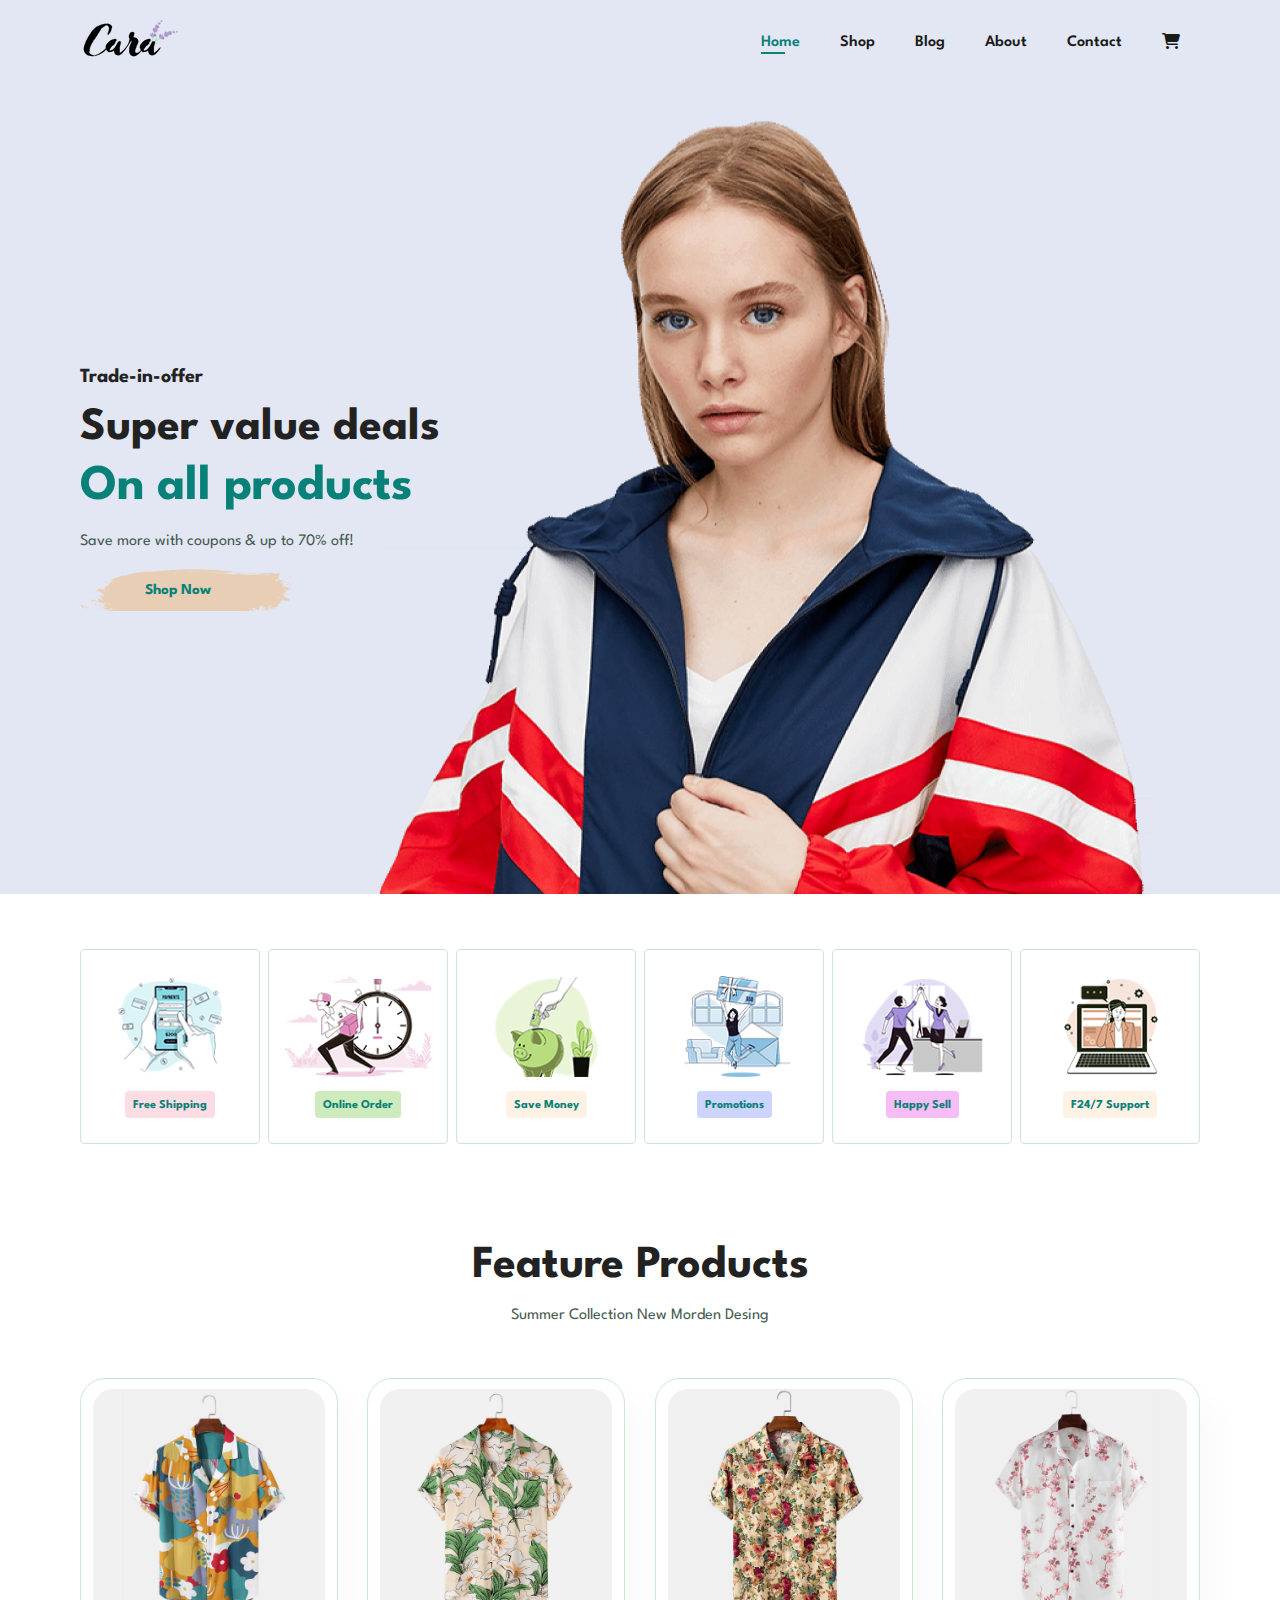
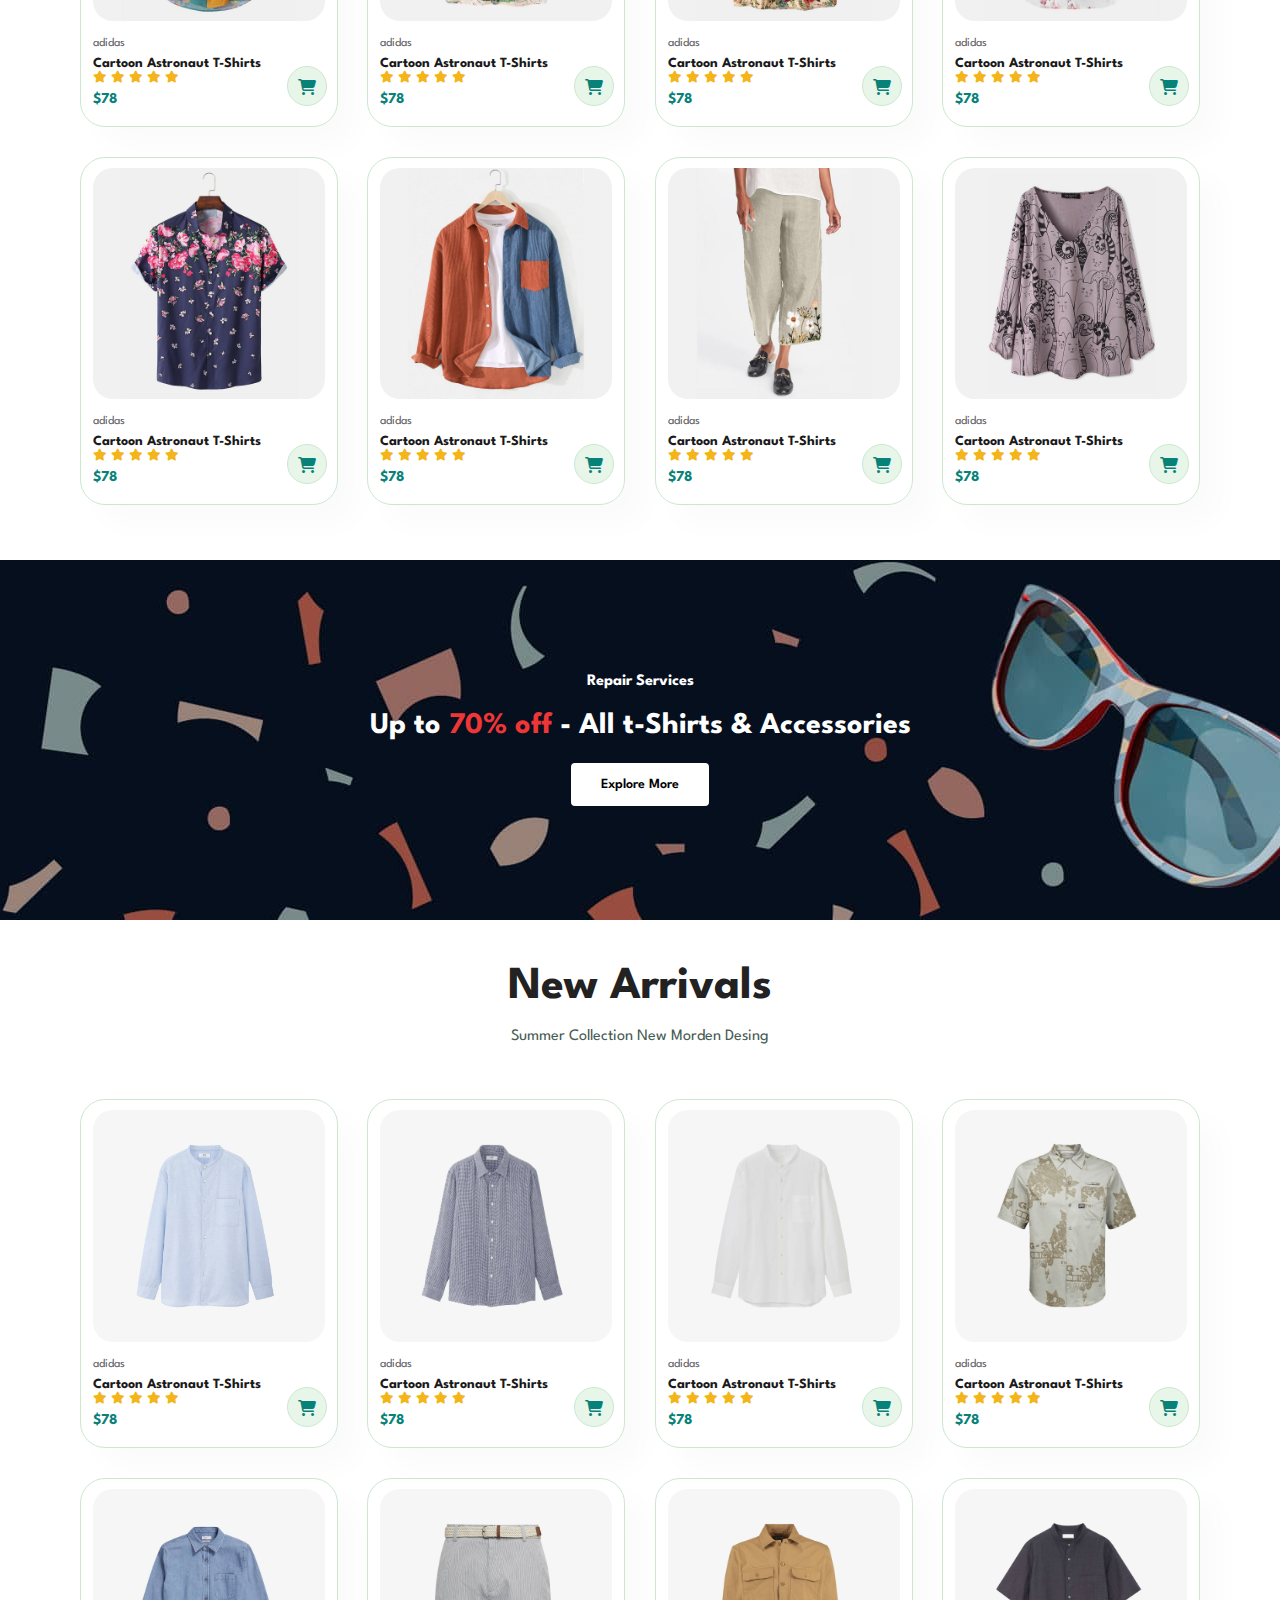
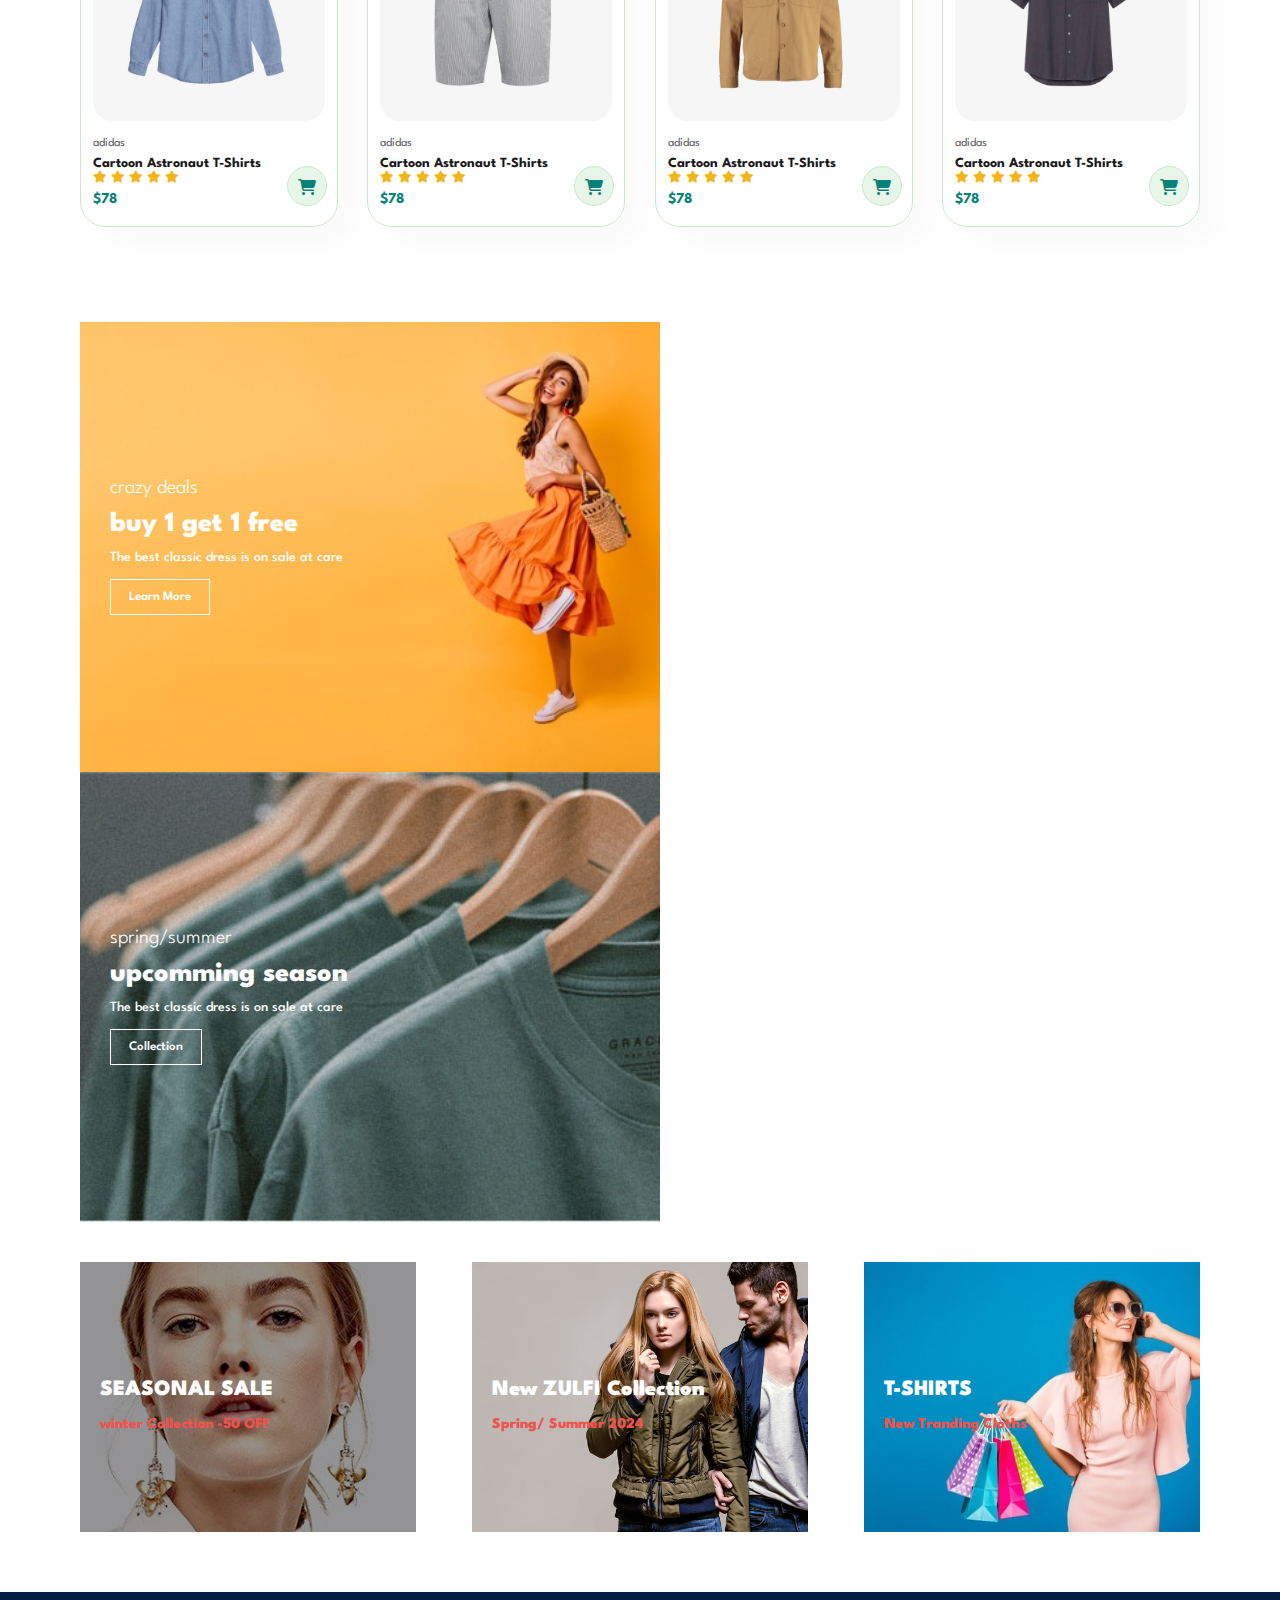
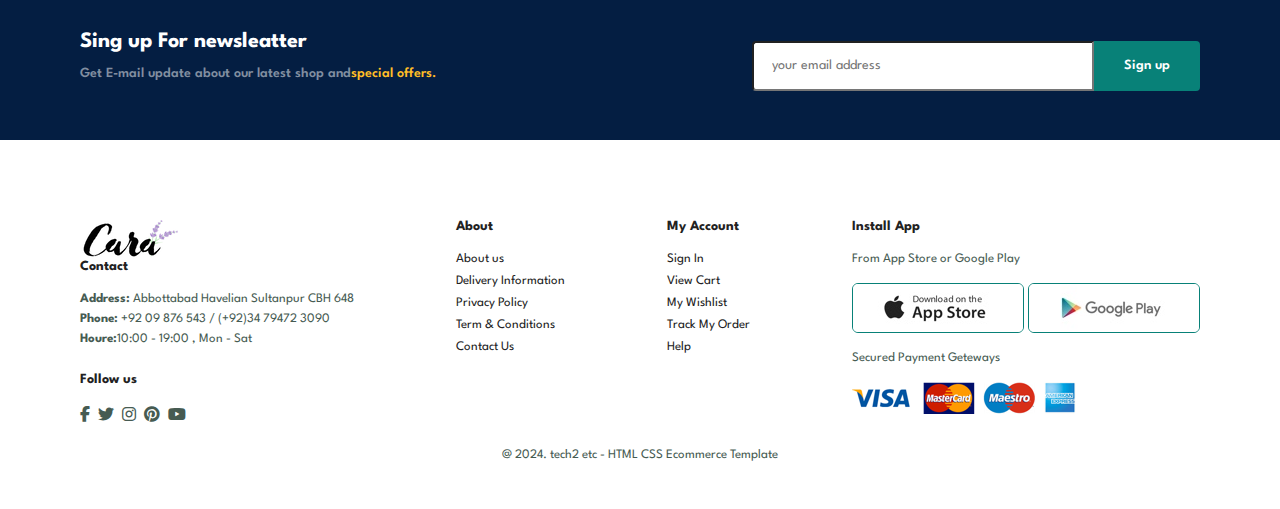
<file: index.html>
<!DOCTYPE html>
<html lang="en">

    <head>
        <meta charset="UTF-8">
        <meta http-equiv="X-UA-Compatible" content="IE=edge">
        <meta name="viewport" content="width=device-width, initial-scale=1.0">
        <title>Tech2etc Ecommerce Tutorial</title>
        
        <link rel="stylesheet" href="https://cdnjs.cloudflare.com/ajax/libs/font-awesome/6.5.1/css/all.min.css" />

        <link rel="stylesheet" href="style.css">
    </head>

    <body>
        <section id="header">
            <a href="#"><img src="img/logo.png" class="logo" alt=""></a>
            <div>
                <ul id="navbar">
                    <li><a class="active" href="index.html">Home</a></li>
                    <li><a   href="shop.html">Shop</a></li>
                    <li><a href="blog.html">Blog</a></li>
                    <li><a href="about.html">About</a></li>
                    <li><a href="contact.html">Contact</a></li>
                    <li id="lg-bag"><a href="Cart.html"><i class="fa-solid fa-cart-shopping"></i></a></li>
                    <a href="#" id="close"><i class="fa fa-time"></i></a>
                </ul>
            </div>
            <div id="mobile">
               
                <a href="Cart.html"><i class="fa-solid fa-cart-shopping"></i></a>
                 <i id="bar" class="fas fa-outdent"></i>
            </div>
        </section>
<section id="hero">
    <h4>Trade-in-offer</h4>
    <h2>Super value deals</h2>
    <h1> On all products</h1>
    <p>Save more with coupons & up to 70% off! </p>
    <button>Shop Now</button>
</section>

<section id="feature" class="section-p1">
    <div class="fe-box">
        <img src="img/features/f1.png" alt="">
        <h6>Free Shipping</h6>
    </div>
    <div class="fe-box">
        <img src="img/features/f2.png" alt="">
        <h6>Online Order</h6>
    </div> <div class="fe-box">
        <img src="img/features/f3.png" alt="">
        <h6>Save Money</h6>
    </div> <div class="fe-box">
        <img src="img/features/f4.png" alt="">
        <h6>Promotions</h6>
    </div> <div class="fe-box">
        <img src="img/features/f5.png" alt="">
        <h6>Happy Sell</h6>
    </div>
    <div class="fe-box">
        <img src="img/features/f6.png" alt="">
        <h6>F24/7 Support</h6>
    </div>
</section> 

<section id="product1"class="section-p1">
<h2>Feature Products</h2>
<p>Summer Collection New Morden Desing</p>
<div class="pro-container"> 
<div class="pro"> 
    <img src="img/products/f1.jpg" alt="">
    <div class="des">
        <span>adidas</span>
        <h5>Cartoon Astronaut T-Shirts</h5>
        <div class="start">
            <i class="fas fa-star"></i>
            <i class="fas fa-star"></i>            
            <i class="fas fa-star"></i>
            <i class="fas fa-star"></i>
            <i class="fas fa-star"></i>
        
        </div>
        <h4>$78</h4>
    </div>
    <a href="#"><i class="fa fa-shopping-cart cart"></i></a>
</div>
<div class="pro"> 
    <img src="img/products/f2.jpg" alt="">
    <div class="des">
        <span>adidas</span>
        <h5>Cartoon Astronaut T-Shirts</h5>
        <div class="start">
            <i class="fas fa-star"></i>
            <i class="fas fa-star"></i>            
            <i class="fas fa-star"></i>
            <i class="fas fa-star"></i>
            <i class="fas fa-star"></i>
        
        </div>
        <h4>$78</h4>
    </div>
    <a href="#"><i class="fa fa-shopping-cart cart"></i></a>
</div><div class="pro"> 
    <img src="img/products/f3.jpg" alt="">
    <div class="des">
        <span>adidas</span>
        <h5>Cartoon Astronaut T-Shirts</h5>
        <div class="start">
            <i class="fas fa-star"></i>
            <i class="fas fa-star"></i>            
            <i class="fas fa-star"></i>
            <i class="fas fa-star"></i>
            <i class="fas fa-star"></i>
        
        </div>
        <h4>$78</h4>
    </div>
    <a href="#"><i class="fa fa-shopping-cart cart"></i></a>
</div><div class="pro"> 
    <img src="img/products/f4.jpg" alt="">
    <div class="des">
        <span>adidas</span>
        <h5>Cartoon Astronaut T-Shirts</h5>
        <div class="start">
            <i class="fas fa-star"></i>
            <i class="fas fa-star"></i>            
            <i class="fas fa-star"></i>
            <i class="fas fa-star"></i>
            <i class="fas fa-star"></i>
        
        </div>
        <h4>$78</h4>
    </div>
    <a href="#"><i class="fa fa-shopping-cart cart"></i></a>
</div><div class="pro"> 
    <img src="img/products/f5.jpg" alt="">
    <div class="des">
        <span>adidas</span>
        <h5>Cartoon Astronaut T-Shirts</h5>
        <div class="start">
            <i class="fas fa-star"></i>
            <i class="fas fa-star"></i>            
            <i class="fas fa-star"></i>
            <i class="fas fa-star"></i>
            <i class="fas fa-star"></i>
        
        </div>
        <h4>$78</h4>
    </div>
    <a href="#"><i class="fa fa-shopping-cart cart"></i></a>
</div><div class="pro"> 
    <img src="img/products/f6.jpg" alt="">
    <div class="des">
        <span>adidas</span>
        <h5>Cartoon Astronaut T-Shirts</h5>
        <div class="start">
            <i class="fas fa-star"></i>
            <i class="fas fa-star"></i>            
            <i class="fas fa-star"></i>
            <i class="fas fa-star"></i>
            <i class="fas fa-star"></i>
        
        </div>
        <h4>$78</h4>
    </div>
    <a href="#"><i class="fa fa-shopping-cart cart"></i></a>
</div><div class="pro"> 
    <img src="img/products/f7.jpg" alt="">
    <div class="des">
        <span>adidas</span>
        <h5>Cartoon Astronaut T-Shirts</h5>
        <div class="start">
            <i class="fas fa-star"></i>
            <i class="fas fa-star"></i>            
            <i class="fas fa-star"></i>
            <i class="fas fa-star"></i>
            <i class="fas fa-star"></i>
        
        </div>
        <h4>$78</h4>
    </div>
    <a href="#"><i class="fa fa-shopping-cart cart"></i></a>
</div><div class="pro"> 
    <img src="img/products/f8.jpg" alt="">
    <div class="des">
        <span>adidas</span>
        <h5>Cartoon Astronaut T-Shirts</h5>
        <div class="start">
            <i class="fas fa-star"></i>
            <i class="fas fa-star"></i>            
            <i class="fas fa-star"></i>
            <i class="fas fa-star"></i>
            <i class="fas fa-star"></i>
        
        </div>
        <h4>$78</h4>
    </div>
    <a href="#"><i class="fa fa-shopping-cart cart"></i></a>
</div>
</div>
</section>
<section id="banner" class=".section-m1">
    <h4>Repair Services</h4>
    <h2>Up to <span> 70% off </span> - All t-Shirts & Accessories</h2>
<button class="normal">Explore More</button>
</section>

<section id="product1"class="section-p1">
    <h2>New Arrivals</h2>
    <p>Summer Collection New Morden Desing</p>
    <div class="pro-container"> 
    <div class="pro"> 
        <img src="img/products/n1.jpg" alt="">
        <div class="des">
            <span>adidas</span>
            <h5>Cartoon Astronaut T-Shirts</h5>
            <div class="start">
                <i class="fas fa-star"></i>
                <i class="fas fa-star"></i>            
                <i class="fas fa-star"></i>
                <i class="fas fa-star"></i>
                <i class="fas fa-star"></i>
            
            </div>
            <h4>$78</h4>
        </div>
        <a href="#"><i class="fa fa-shopping-cart cart"></i></a>
    </div>
    <div class="pro"> 
        <img src="img/products/n2.jpg" alt="">
        <div class="des">
            <span>adidas</span>
            <h5>Cartoon Astronaut T-Shirts</h5>
            <div class="start">
                <i class="fas fa-star"></i>
                <i class="fas fa-star"></i>            
                <i class="fas fa-star"></i>
                <i class="fas fa-star"></i>
                <i class="fas fa-star"></i>
            
            </div>
            <h4>$78</h4>
        </div>
        <a href="#"><i class="fa fa-shopping-cart cart"></i></a>
    </div><div class="pro"> 
        <img src="img/products/n3.jpg" alt="">
        <div class="des">
            <span>adidas</span>
            <h5>Cartoon Astronaut T-Shirts</h5>
            <div class="start">
                <i class="fas fa-star"></i>
                <i class="fas fa-star"></i>            
                <i class="fas fa-star"></i>
                <i class="fas fa-star"></i>
                <i class="fas fa-star"></i>
            
            </div>
            <h4>$78</h4>
        </div>
        <a href="#"><i class="fa fa-shopping-cart cart"></i></a>
    </div><div class="pro"> 
        <img src="img/products/n4.jpg" alt="">
        <div class="des">
            <span>adidas</span>
            <h5>Cartoon Astronaut T-Shirts</h5>
            <div class="start">
                <i class="fas fa-star"></i>
                <i class="fas fa-star"></i>            
                <i class="fas fa-star"></i>
                <i class="fas fa-star"></i>
                <i class="fas fa-star"></i>
            
            </div>
            <h4>$78</h4>
        </div>
        <a href="#"><i class="fa fa-shopping-cart cart"></i></a>
    </div><div class="pro"> 
        <img src="img/products/n5.jpg" alt="">
        <div class="des">
            <span>adidas</span>
            <h5>Cartoon Astronaut T-Shirts</h5>
            <div class="start">
                <i class="fas fa-star"></i>
                <i class="fas fa-star"></i>            
                <i class="fas fa-star"></i>
                <i class="fas fa-star"></i>
                <i class="fas fa-star"></i>
            
            </div>
            <h4>$78</h4>
        </div>
        <a href="#"><i class="fa fa-shopping-cart cart"></i></a>
    </div><div class="pro"> 
        <img src="img/products/n6.jpg" alt="">
        <div class="des">
            <span>adidas</span>
            <h5>Cartoon Astronaut T-Shirts</h5>
            <div class="start">
                <i class="fas fa-star"></i>
                <i class="fas fa-star"></i>            
                <i class="fas fa-star"></i>
                <i class="fas fa-star"></i>
                <i class="fas fa-star"></i>
            
            </div>
            <h4>$78</h4>
        </div>
        <a href="#"><i class="fa fa-shopping-cart cart"></i></a>
    </div><div class="pro"> 
        <img src="img/products/n7.jpg" alt="">
        <div class="des">
            <span>adidas</span>
            <h5>Cartoon Astronaut T-Shirts</h5>
            <div class="start">
                <i class="fas fa-star"></i>
                <i class="fas fa-star"></i>            
                <i class="fas fa-star"></i>
                <i class="fas fa-star"></i>
                <i class="fas fa-star"></i>
            
            </div>
            <h4>$78</h4>
        </div>
        <a href="#"><i class="fa fa-shopping-cart cart"></i></a>
    </div><div class="pro"> 
        <img src="img/products/n8.jpg" alt="">
        <div class="des">
            <span>adidas</span>
            <h5>Cartoon Astronaut T-Shirts</h5>
            <div class="start">
                <i class="fas fa-star"></i>
                <i class="fas fa-star"></i>            
                <i class="fas fa-star"></i>
                <i class="fas fa-star"></i>
                <i class="fas fa-star"></i>
            
            </div>
            <h4>$78</h4>
        </div>
        <a href="#"><i class="fa fa-shopping-cart cart"></i></a>
    </div>
    </div>
    </section>
   
    <section  id="sm-banner" class="section-p1">
        
        <div class="banner-box">
            <h4>crazy deals </h4>
            <h2>buy 1 get 1 free</h2>
            <span>The best classic dress is on sale at care</span>
            <button class="white">Learn More </button>
        </div>
        <div class="banner-box banner-box2 ">
            <h4>spring/summer</h4>
            <h2>upcomming season</h2>
            <span>The best classic dress is on sale at care</span>
            <button class="white">Collection </button>
        </div>

    </section>
    <section id="banner3">
        <div class="banner-box  ">
            <h2>SEASONAL SALE</h2>
            <h3>winter Collection -50 OFF</h3>
        </div>
        <div class="banner-box banner-box2 ">
            <h2>New ZULFI Collection</h2>
            <h3>Spring/ Summer 2024</h3>
        </div>
        <div class="banner-box banner-box3 ">
            <h2>T-SHIRTS</h2>
            <h3>New Tranding Cloths</h3>
        </div>

    </section>
    <section id="newsleatter"class="section-p1 section-m1">
<div class="newstext">
    <h4>Sing up For newsleatter</h4>
    <p>Get E-mail update about our latest shop and<span >special offers. </span> </p>
</div>
<div class="form">
    <input type="text" placeholder="your email address">
    <button class="normal">Sign up</button>
</div>
    </section>
    <footer class="section-p1">
        <div class="col">
            <img src ="img/logo.png" alt="">
            <h4>Contact</h4>
            <p><strong>Address:</strong> Abbottabad Havelian Sultanpur CBH 648</p>
            <p><strong>Phone:</strong> +92 09 876 543 / (+92)34 79472 3090</p>
            <p><strong>Houre:</strong>10:00 - 19:00 , Mon - Sat</p>
            <div class="follow">
                <h4>Follow us</h4>
                <div class="icon">
                    <i class="fab fa-facebook-f"></i>
                    <i class="fab fa-twitter"></i>
                    <i class="fab fa-instagram"></i>
                    <i class="fab fa-pinterest"></i>
                    <i class="fab fa-youtube"></i>
               
                </div>
            </div>
        </div>
        <div class="col">
            <h4>About</h4>
            <a href="#"> About us</a>
            <a href="#"> Delivery Information</a>
            <a href="#"> Privacy Policy</a>
            <a href="#"> Term & Conditions</a>
            <a href="#"> Contact Us</a>
        </div>

        <div class="col">
            <h4>My Account</h4>
            <a href="#"> Sign In</a>
            <a href="#"> View Cart</a>
            <a href="#"> My Wishlist</a>
            <a href="#"> Track My Order</a>
            <a href="#"> Help</a>
        </div>
        <div class="col install">
            <h4>Install App</h4>
            <p>From App Store or Google Play</p>
            <div class="row">
                <img src ="img/pay/app.jpg" alt="">
                <img src ="img/pay/play.jpg" alt="">
            
            </div>
            <p>Secured Payment Geteways</p>
            <img src="img/pay/pay.png" alt="">
        </div>
        <div class="copyright">
            <p>@ 2024. tech2 etc - HTML CSS Ecommerce Template</p>
        </div>
    </footer>
        <script src="script.js"></script>
    </body>

</html>
</file>
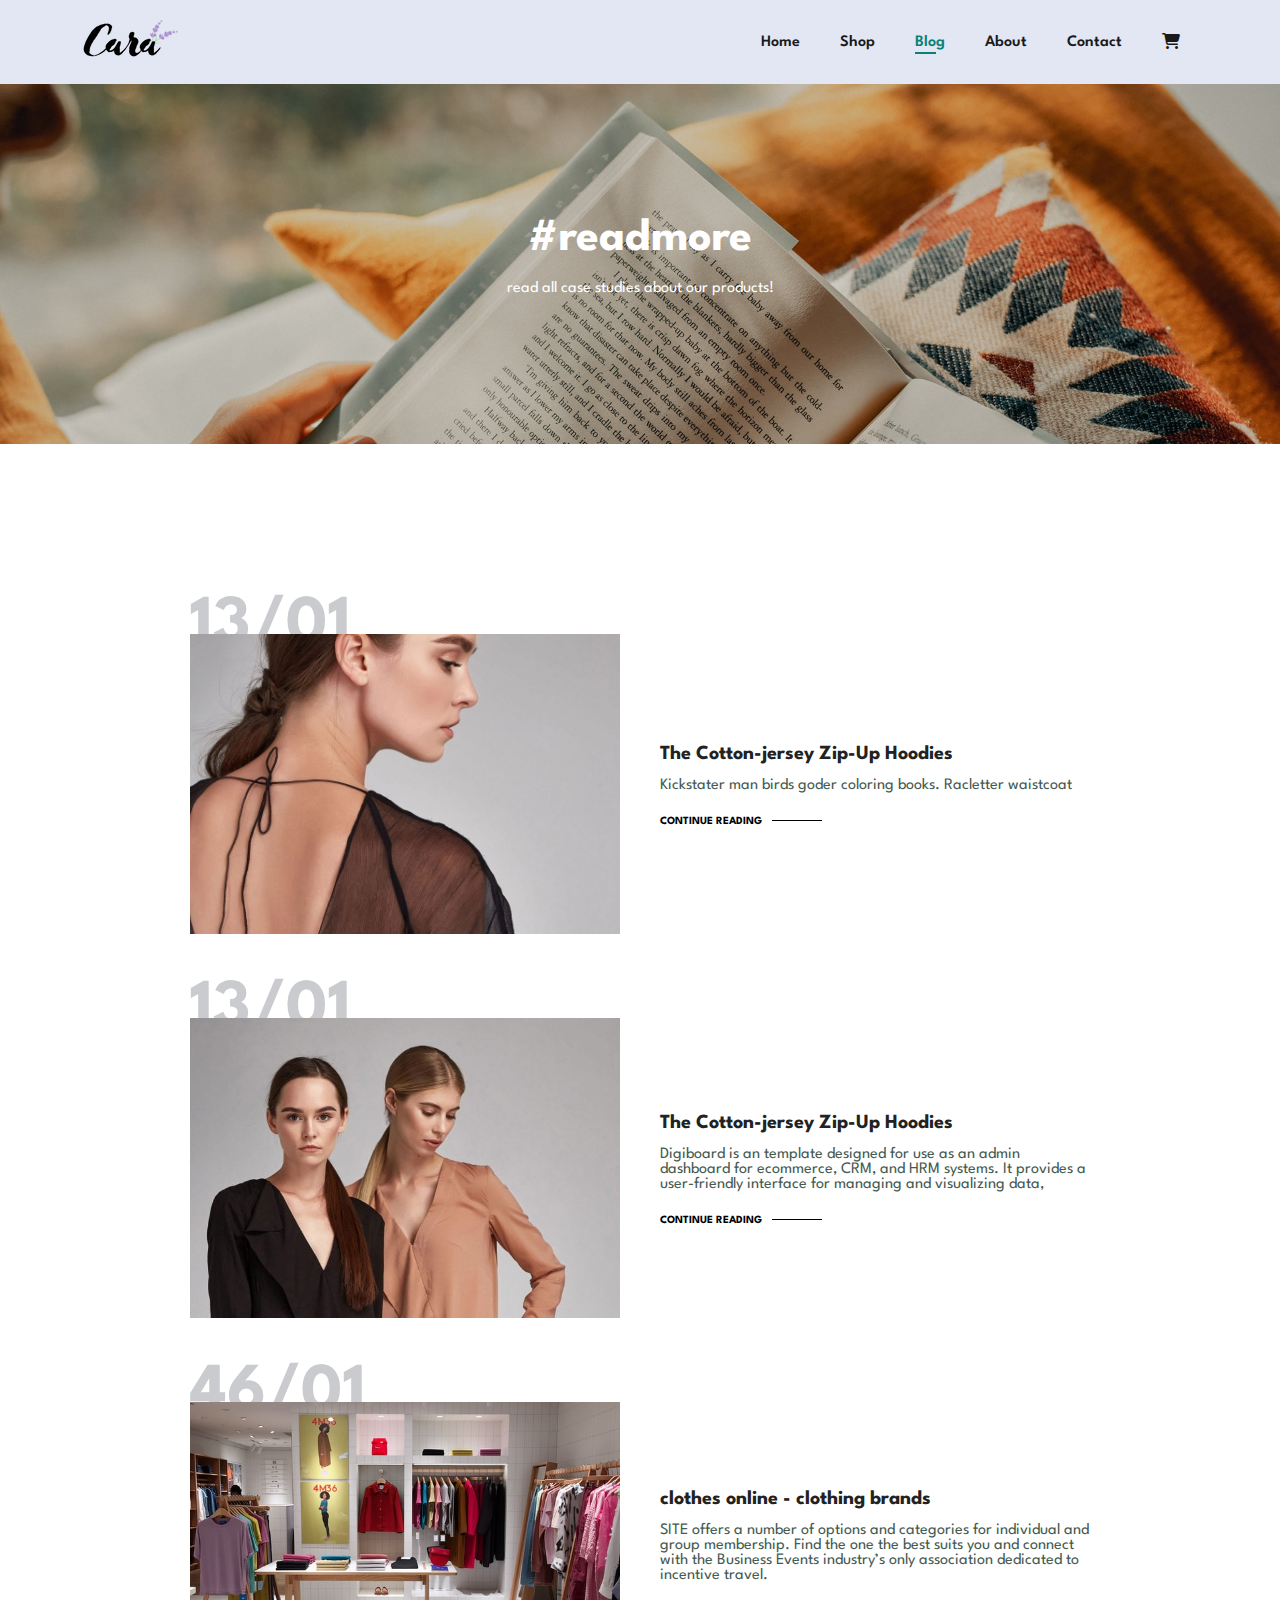
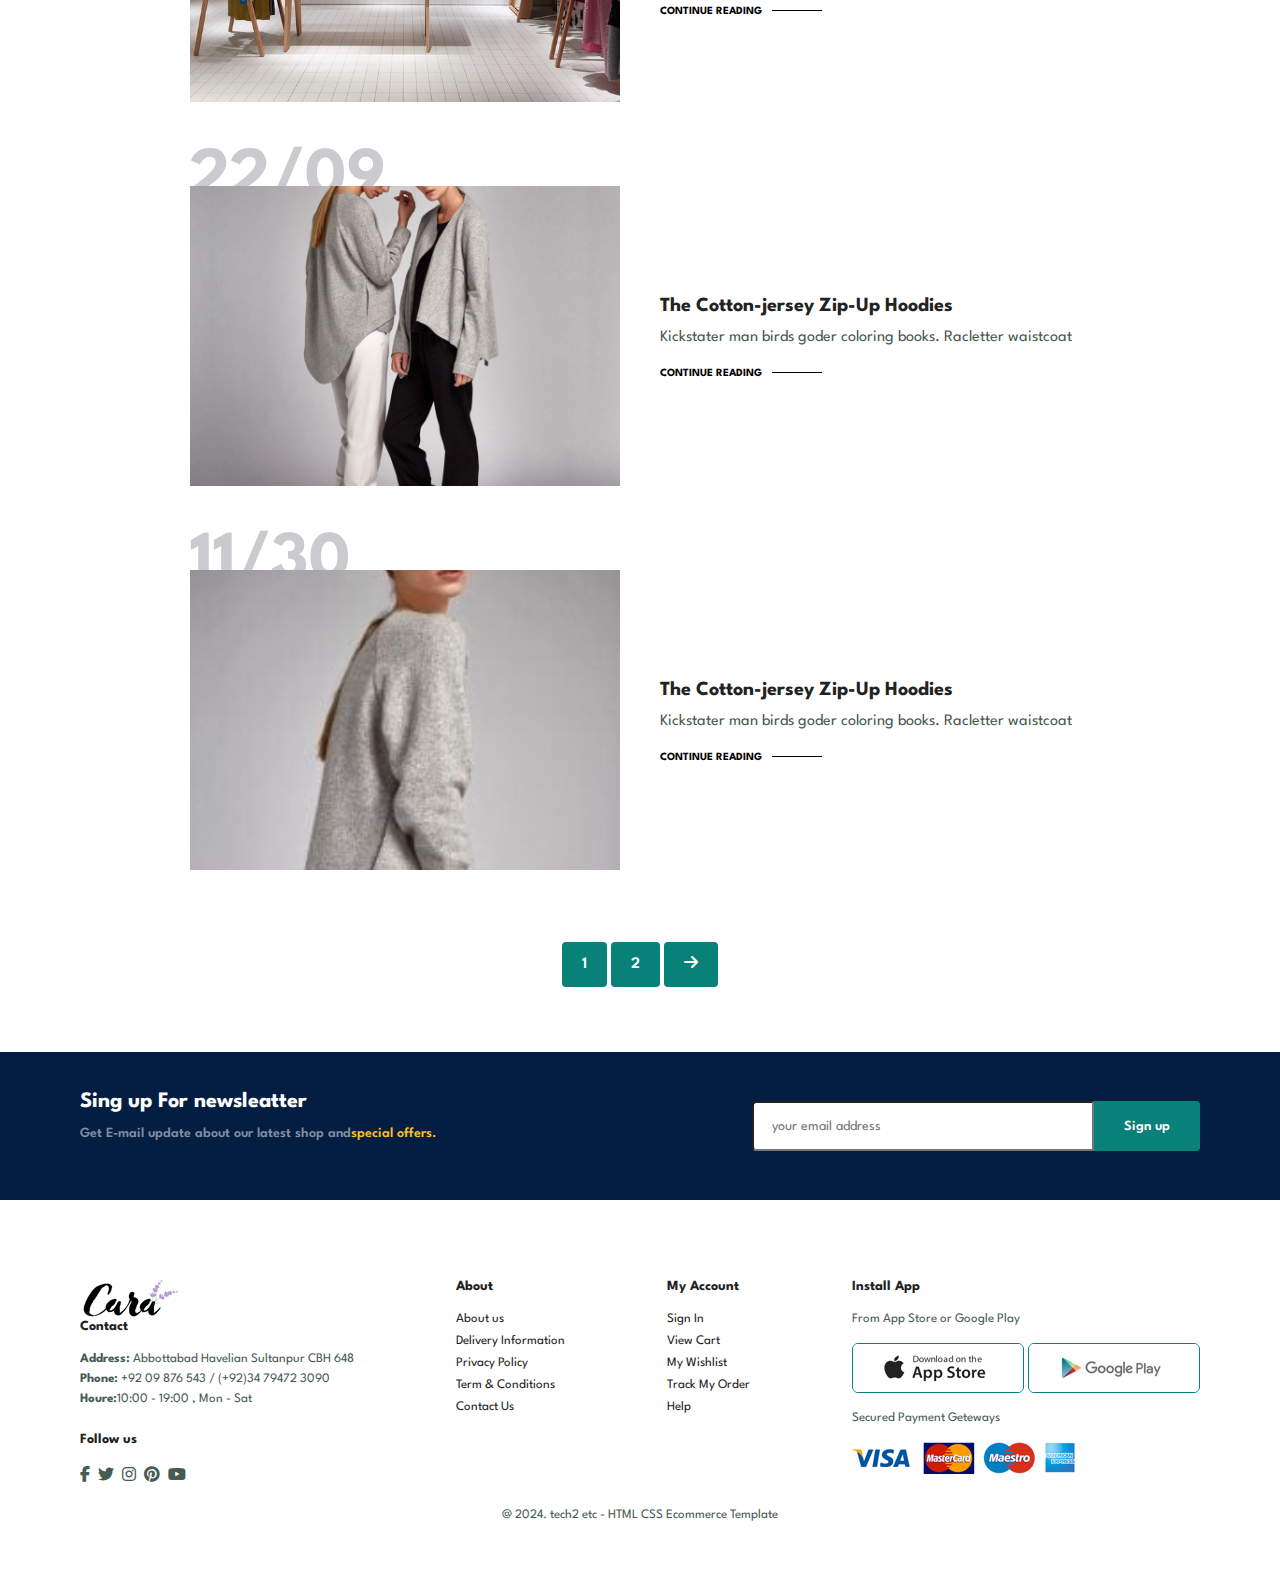
<file: blog.html>
<!DOCTYPE html>
<html lang="en">

    <head>
        <meta charset="UTF-8">
        <meta http-equiv="X-UA-Compatible" content="IE=edge">
        <meta name="viewport" content="width=device-width, initial-scale=1.0">
        <title>Tech2etc Ecommerce Tutorial</title>
        
        <link rel="stylesheet" href="https://cdnjs.cloudflare.com/ajax/libs/font-awesome/6.5.1/css/all.min.css" />

        <link rel="stylesheet" href="style.css">
    </head>

    <body>
        <section id="header">
            <a href="#"><img src="img/logo.png" class="logo" alt=""></a>
            <div>
                <ul id="navbar">
                    <li><a href="index.html">Home</a></li>
                    <li><a  href="shop.html">Shop</a></li>
                    <li><a class="active" href="blog.html">Blog</a></li>
                    <li><a href="about.html">About</a></li>
                    <li><a href="contact.html">Contact</a></li>
                    <li id="lg-bag"><a href="Cart.html"><i class="fa-solid fa-cart-shopping"></i></a></li>
                    <a href="#" id="close"><i class="fa fa-time"></i></a>
                </ul>
            </div>
            <div id="mobile">
               
                <a href="Cart.html"><i class="fa-solid fa-cart-shopping"></i></a>
                 <i id="bar" class="fas fa-outdent"></i>
            </div>
        </section>
<section id="page-header" class="bolg-header">

    <h2> #readmore</h2>
   
    <p>read all case studies about our products! </p>
  
</section>

<section id="blog">
    <div class="blog-box">
        <div class="blog-img">
            <img src="img/blog/b1.jpg" alt="">
        </div>
        <div class="blog-details">
            <h4> The Cotton-jersey Zip-Up Hoodies</h4>
            <p>Kickstater man birds goder coloring books. 
                Racletter waistcoat </p>
  
<a href="#">CONTINUE READING</a>
        
        </div>
        <h1>13/01</h1>
    </div>
    <div class="blog-box">
        <div class="blog-img">
            <img src="img/blog/b2.jpg" alt="">
        </div>
        <div class="blog-details">
            <h4> The Cotton-jersey Zip-Up Hoodies</h4>
            <p>Digiboard is an template designed for use as an admin dashboard for ecommerce, CRM, and HRM systems. It provides a user-friendly interface for managing and visualizing data, </p>
  
<a href="#">CONTINUE READING</a>
        
        </div>
        <h1>13/01</h1>
    </div>
    <div class="blog-box">
        <div class="blog-img">
            <img src="img/blog/b3.jpg" alt="">
        </div>
        <div class="blog-details">
            <h4> clothes online - clothing brands</h4>
            <p>SITE offers a number of options and categories for individual and group membership. Find the one the best suits you and connect with the Business Events industry’s only association dedicated to incentive travel.</p>
  
<a href="#">CONTINUE READING</a>
        
        </div>
        <h1>46/01</h1>
    </div>
    <div class="blog-box">
        <div class="blog-img">
            <img src="img/blog/b4.jpg" alt="">
        </div>
        <div class="blog-details">
            <h4> The Cotton-jersey Zip-Up Hoodies</h4>
            <p>Kickstater man birds goder coloring books. 
                Racletter waistcoat </p>
  
<a href="#">CONTINUE READING</a>
        
        </div>
        <h1>22/09</h1>
    </div>
    <div class="blog-box">
        <div class="blog-img">
            <img src="img/blog/b5.jpg" alt="">
        </div>
        <div class="blog-details">
            <h4> The Cotton-jersey Zip-Up Hoodies</h4>
            <p>Kickstater man birds goder coloring books. 
                Racletter waistcoat </p>
  
<a href="#">CONTINUE READING</a>
        
        </div>
        <h1>11/30</h1>
    </div>
</section>

    <section id="pagination" class="section-p1">
        <a href="#">1</a> 
        <a href="#">2</a> 
        <a href="#"><i class="fa-solid fa-arrow-right"></i></a> 
    </section>

    <section id="newsleatter"class="section-p1 section-m1">
<div class="newstext">
    <h4>Sing up For newsleatter</h4>
    <p>Get E-mail update about our latest shop and<span >special offers. </span> </p>
</div>
<div class="form">
    <input type="text" placeholder="your email address">
    <button class="normal">Sign up</button>
</div>
    </section>
    <footer class="section-p1">
        <div class="col">
            <img src ="img/logo.png" alt="">
            <h4>Contact</h4>
            <p><strong>Address:</strong> Abbottabad Havelian Sultanpur CBH 648</p>
            <p><strong>Phone:</strong> +92 09 876 543 / (+92)34 79472 3090</p>
            <p><strong>Houre:</strong>10:00 - 19:00 , Mon - Sat</p>
            <div class="follow">
                <h4>Follow us</h4>
                <div class="icon">
                    <i class="fab fa-facebook-f"></i>
                    <i class="fab fa-twitter"></i>
                    <i class="fab fa-instagram"></i>
                    <i class="fab fa-pinterest"></i>
                    <i class="fab fa-youtube"></i>
               
                </div>
            </div>
        </div>
        <div class="col">
            <h4>About</h4>
            <a href="#"> About us</a>
            <a href="#"> Delivery Information</a>
            <a href="#"> Privacy Policy</a>
            <a href="#"> Term & Conditions</a>
            <a href="#"> Contact Us</a>
        </div>

        <div class="col">
            <h4>My Account</h4>
            <a href="#"> Sign In</a>
            <a href="#"> View Cart</a>
            <a href="#"> My Wishlist</a>
            <a href="#"> Track My Order</a>
            <a href="#"> Help</a>
        </div>
        <div class="col install">
            <h4>Install App</h4>
            <p>From App Store or Google Play</p>
            <div class="row">
                <img src ="img/pay/app.jpg" alt="">
                <img src ="img/pay/play.jpg" alt="">
            
            </div>
            <p>Secured Payment Geteways</p>
            <img src="img/pay/pay.png" alt="">
        </div>
        <div class="copyright">
            <p>@ 2024. tech2 etc - HTML CSS Ecommerce Template</p>
        </div>
    </footer>
        <script src="script.js"></script>
    </body>

</html>
</file>
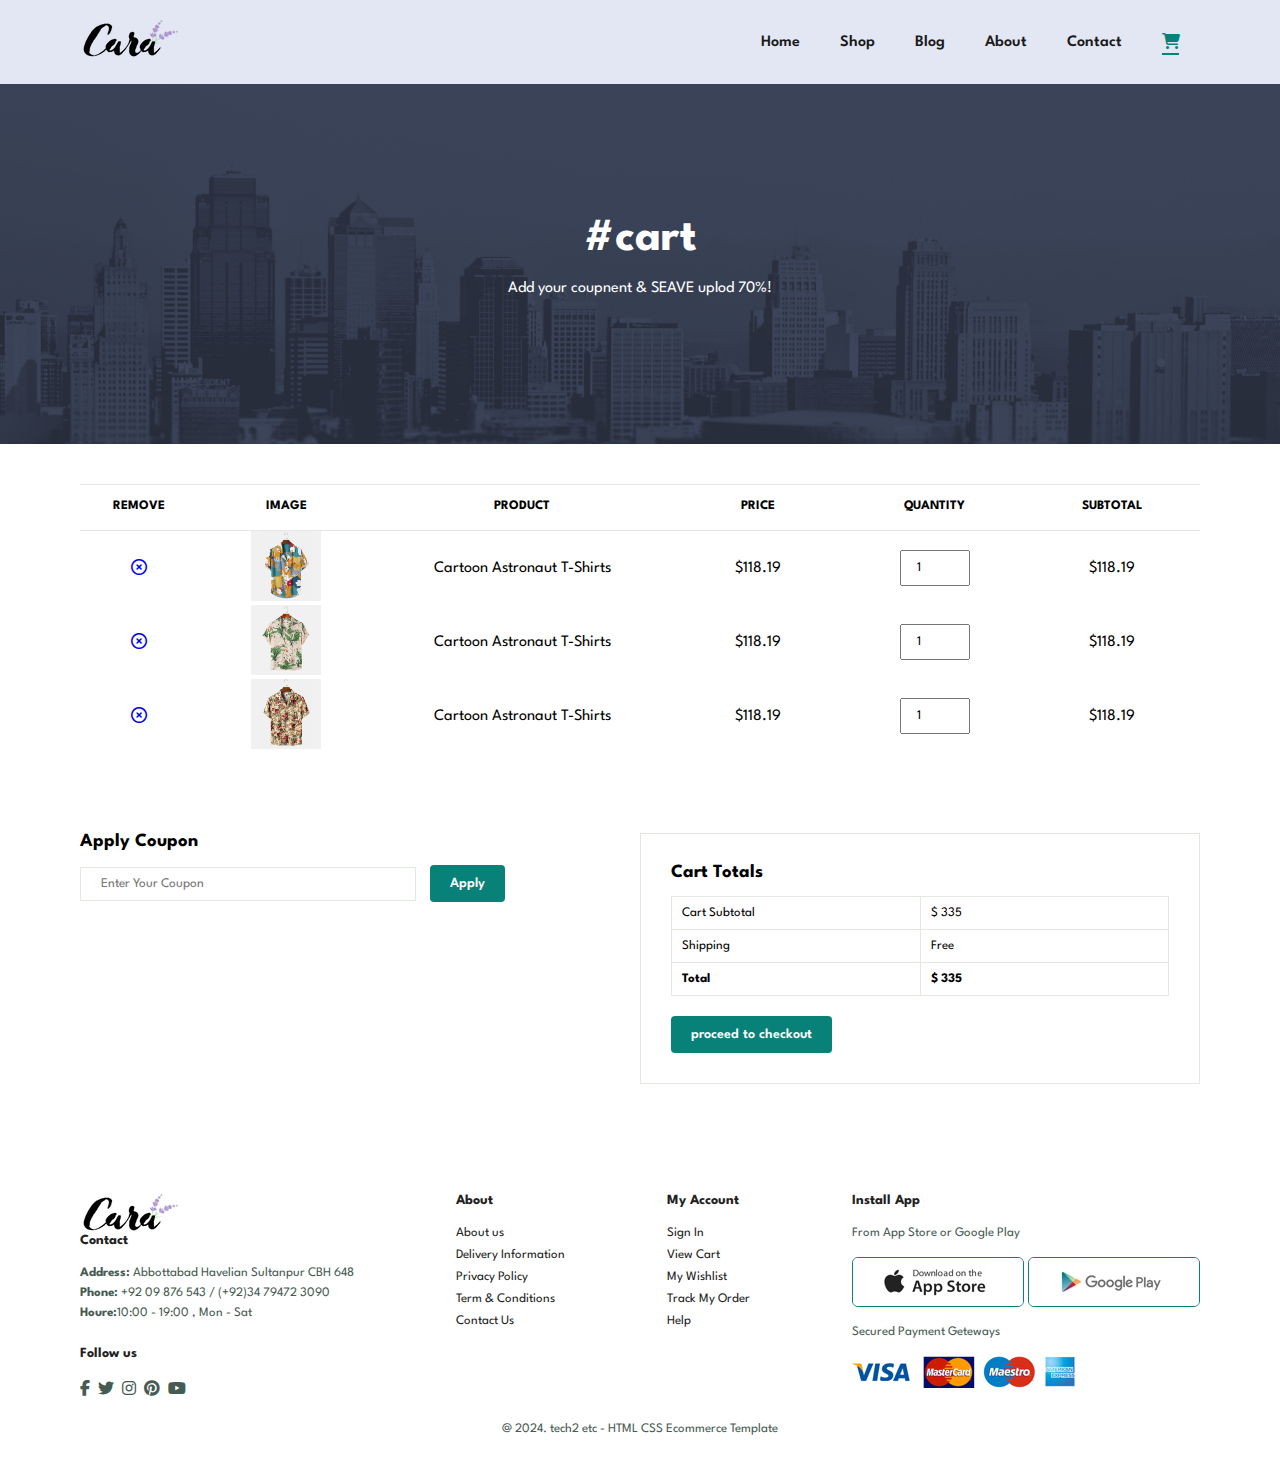
<file: cart.html>
<!DOCTYPE html>
<html lang="en">

    <head>
        <meta charset="UTF-8">
        <meta http-equiv="X-UA-Compatible" content="IE=edge">
        <meta name="viewport" content="width=device-width, initial-scale=1.0">
        <title>Tech2etc Ecommerce Tutorial</title>
        
        <link rel="stylesheet" href="https://cdnjs.cloudflare.com/ajax/libs/font-awesome/6.5.1/css/all.min.css" />

        <link rel="stylesheet" href="style.css">
    </head>

    <body>
        <section id="header">
            <a href="#"><img src="img/logo.png" class="logo" alt=""></a>
            <div>
                <ul id="navbar">
                    <li><a href="index.html">Home</a></li>
                    <li><a  href="shop.html">Shop</a></li>
                    <li><a  href="blog.html">Blog</a></li>
                    <li><a  href="about.html">About</a></li>
                    <li><a href="contact.html">Contact</a></li>
                    <li id="lg-bag"><a  class="active" href="Cart.html"><i class="fa-solid fa-cart-shopping"></i></a></li>
                    <a href="#" id="close"><i class="fa fa-time"></i></a>
                </ul>
            </div>
            <div id="mobile">
               
                <a href="Cart.html"><i class="fa-solid fa-cart-shopping"></i></a>
                 <i id="bar" class="fas fa-outdent"></i>
            </div>
        </section>
<section id="page-header" class="about-header">

    <h2> #cart</h2>
   
    <p> Add your coupnent & SEAVE uplod 70%!</p>
  
</section>

<section id="cart" class="section-p1">
    <table width="100%">
        <thead>
            <tr>
                <td>Remove</td>
                <td>Image</td>
                <td>Product</td>
                <td>Price</td>
                <td>Quantity</td>
                <td>Subtotal</td>
            </tr>
        </thead>
        <tbody>
            <tr>
                <td><a href="#"><i class="far fa-times-circle"></i></a></td>
                <td><img src="img/products/f1.jpg" alt=""></td>
                <td>Cartoon Astronaut T-Shirts</td>
                <td>$118.19</td>
                <td><input type="number" value="1"></td>
                <td>$118.19</td>
            </tr>
            <tr>
                <td><a href="#"><i class="far fa-times-circle"></i></a></td>
                <td><img src="img/products/f2.jpg" alt=""></td>
                <td>Cartoon Astronaut T-Shirts</td>
                <td>$118.19</td>
                <td><input type="number" value="1"></td>
                <td>$118.19</td>
            </tr>
            <tr>
                <td><a href="#"><i class="far fa-times-circle"></i></a></td>
                <td><img src="img/products/f3.jpg" alt=""></td>
                <td>Cartoon Astronaut T-Shirts</td>
                <td>$118.19</td>
                <td><input type="number" value="1"></td>
                <td>$118.19</td>
            </tr>
        </tbody>
    </table>
</section>
<section id="cart-add" class="section-p1">
    <div id="coupon">
        <h3>Apply Coupon</h3>
        <div>
           <input type="text" placeholder="Enter Your Coupon"> 
           <button class="normal">Apply</button>
        </div>
    </div>
    <div id="subtotal">
        <h3>Cart Totals</h3>
        <table>
            <tr>
                <td>Cart Subtotal</td>
                <td>$ 335</td>
            </tr>
            <tr>
                <td>Shipping</td>
                <td>Free</td>
            </tr>
            <tr>
                <td><strong>Total</strong></td>
                <td><strong>$ 335</strong></td>
            </tr>
        </table>
        <button class="normal">proceed to checkout</button>
    </div>
</section>
    <footer class="section-p1">
        <div class="col">
            <img src ="img/logo.png" alt="">
            <h4>Contact</h4>
            <p><strong>Address:</strong> Abbottabad Havelian Sultanpur CBH 648</p>
            <p><strong>Phone:</strong> +92 09 876 543 / (+92)34 79472 3090</p>
            <p><strong>Houre:</strong>10:00 - 19:00 , Mon - Sat</p>
            <div class="follow">
                <h4>Follow us</h4>
                <div class="icon">
                    <i class="fab fa-facebook-f"></i>
                    <i class="fab fa-twitter"></i>
                    <i class="fab fa-instagram"></i>
                    <i class="fab fa-pinterest"></i>
                    <i class="fab fa-youtube"></i>
               
                </div>
            </div>
        </div>
        <div class="col">
            <h4>About</h4>
            <a href="#"> About us</a>
            <a href="#"> Delivery Information</a>
            <a href="#"> Privacy Policy</a>
            <a href="#"> Term & Conditions</a>
            <a href="#"> Contact Us</a>
        </div>

        <div class="col">
            <h4>My Account</h4>
            <a href="#"> Sign In</a>
            <a href="#"> View Cart</a>
            <a href="#"> My Wishlist</a>
            <a href="#"> Track My Order</a>
            <a href="#"> Help</a>
        </div>
        <div class="col install">
            <h4>Install App</h4>
            <p>From App Store or Google Play</p>
            <div class="row">
                <img src ="img/pay/app.jpg" alt="">
                <img src ="img/pay/play.jpg" alt="">
            
            </div>
            <p>Secured Payment Geteways</p>
            <img src="img/pay/pay.png" alt="">
        </div>
        <div class="copyright">
            <p>@ 2024. tech2 etc - HTML CSS Ecommerce Template</p>
        </div>
    </footer>
        <script src="script.js"></script>
    </body>

</html>
</file>
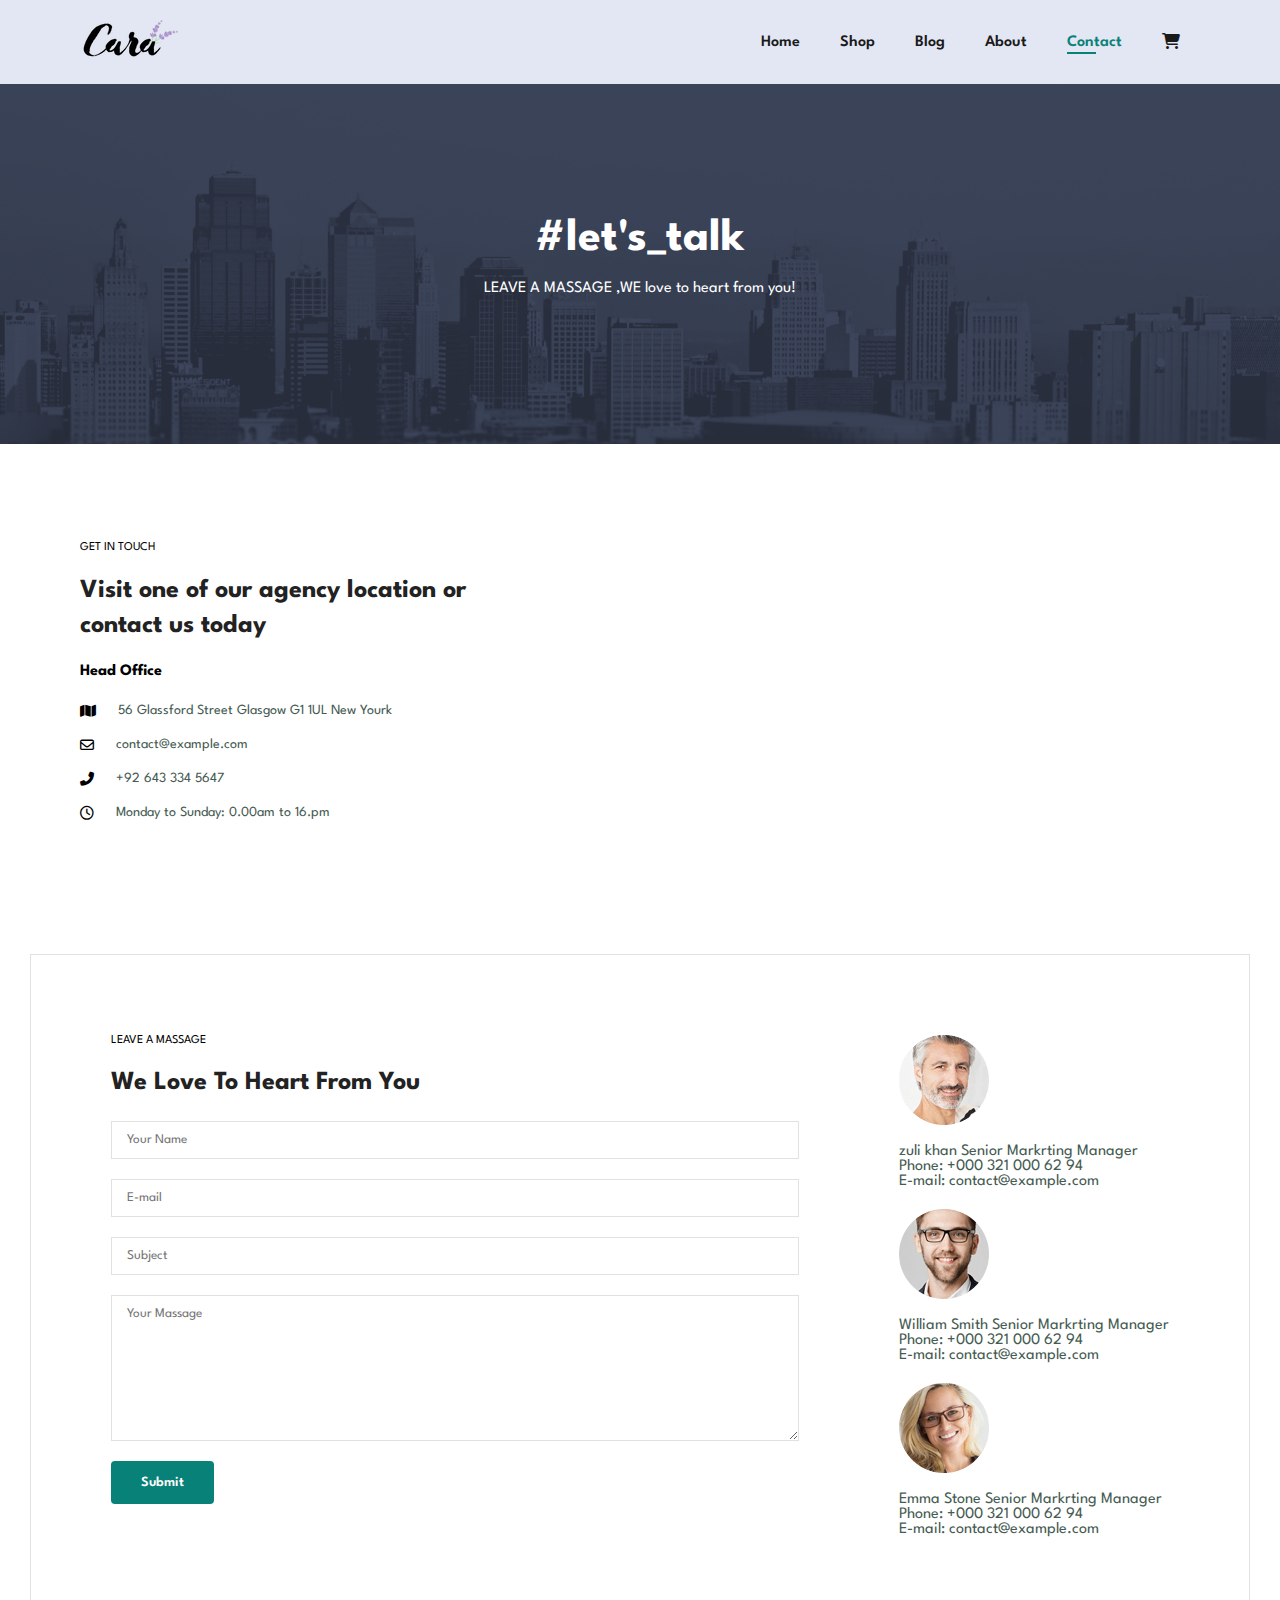
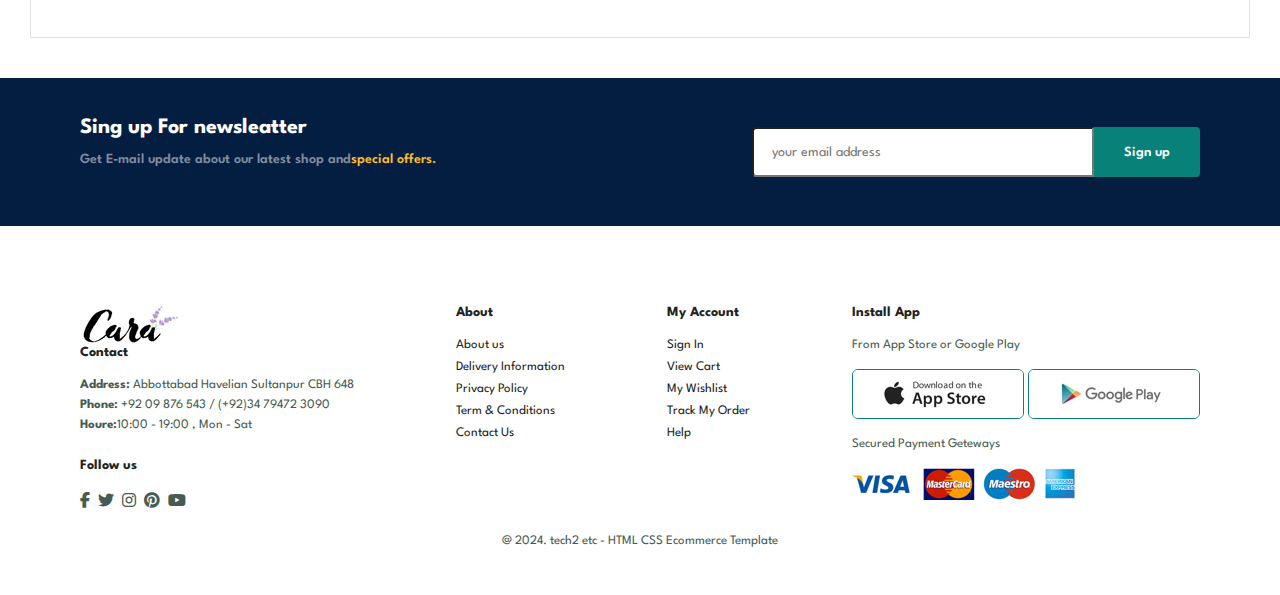
<file: contact.html>
<!DOCTYPE html>
<html lang="en">

    <head>
        <meta charset="UTF-8">
        <meta http-equiv="X-UA-Compatible" content="IE=edge">
        <meta name="viewport" content="width=device-width, initial-scale=1.0">
        <title>Tech2etc Ecommerce Tutorial</title>
        
        <link rel="stylesheet" href="https://cdnjs.cloudflare.com/ajax/libs/font-awesome/6.5.1/css/all.min.css" />

        <link rel="stylesheet" href="style.css">
    </head>

    <body>
        <section id="header">
            <a href="#"><img src="img/logo.png" class="logo" alt=""></a>
            <div>
                <ul id="navbar">
                    <li><a href="index.html">Home</a></li>
                    <li><a  href="shop.html">Shop</a></li>
                    <li><a  href="blog.html">Blog</a></li>
                    <li><a  href="about.html">About</a></li>
                    <li><a  class="active"href="contact.html">Contact</a></li>
                    <li id="lg-bag"><a href="Cart.html"><i class="fa-solid fa-cart-shopping"></i></a></li>
                    <a href="#" id="close"><i class="fa fa-time"></i></a>
                </ul>
            </div>
            <div id="mobile">
               
                <a href="Cart.html"><i class="fa-solid fa-cart-shopping"></i></a>
                 <i id="bar" class="fas fa-outdent"></i>
            </div>
        </section>
<section id="page-header" class="about-header">

    <h2> #let's_talk</h2>
   
    <p> LEAVE A MASSAGE ,WE love to heart from you! </p>
  
</section>
<section id="contact-details" class="section-p1 ">
    <div class="details"> 
        <span>GET IN TOUCH</span>
        <h2>Visit one of our agency location or contact us today</h2>
        <h3>Head Office</h3>
        <div>
            <li>
                <i class="fa fa-map"></i>
                <p>56 Glassford Street Glasgow G1 1UL New Yourk</p>
            </li>
            <li>
                <i class="far fa-envelope"></i>
                <p>contact@example.com</p>
            </li>
            <li>
                <i class="fas fa-phone-alt"></i>
                <p>+92 643 334 5647</p>
            </li>
            <li>
                <i class="far fa-clock"></i>
                <p>Monday to Sunday: 0.00am to 16.pm</p>
            </li>
        </div>
    </div>
    <div class="map">
        <iframe src="https://www.google.com/maps/embed?pb=!1m18!1m12!1m3!1d52895.53697604529!2d73.10200020018564!3d34.04461342861884!2m3!1f0!2f0!3f0!3m2!1i1024!2i768!4f13.1!3m3!1m2!1s0x38de34b4089b2f19%3A0x1c907490bfa3e462!2sHavelian%2C%20Abbottabad%2C%20Khyber%20Pakhtunkhwa%2C%20Pakistan!5e0!3m2!1sen!2s!4v1711173585742!5m2!1sen!2s" width="600" height="450" style="border:0;" allowfullscreen="" loading="lazy" referrerpolicy="no-referrer-when-downgrade"></iframe>
    </div>
</section>
<section id="form-details"> 
    <form action="">
        <span>  LEAVE A MASSAGE</span>
<h2>We Love To Heart From You</h2>
<input type="text" placeholder="Your Name" >
<input type="text" placeholder="E-mail" >
<input type="text" placeholder="Subject">
<textarea name=""id="" cols="30" rows="10" placeholder="Your Massage"></textarea>
<button class="normal">Submit</button>
    </form>
    <div class="people">
        <div> 
            <img src="img/people/1.png" alt="">
            <p><span>zuli khan</span> Senior Markrting Manager <br> Phone: +000 321 000 62 94 <br> E-mail: contact@example.com</p>
        </div>
        <div> 
            <img src="img/people/2.png" alt="">
            <p><span>William Smith</span> Senior Markrting Manager <br> Phone: +000 321 000 62 94 <br> E-mail: contact@example.com</p>
        </div>
        <div> 
            <img src="img/people/3.png" alt="">
            <p><span>Emma Stone</span> Senior Markrting Manager <br> Phone: +000 321 000 62 94 <br> E-mail: contact@example.com</p>
        </div>
    </div>
</section>
<section id="newsleatter"class="section-p1 section-m1">
    <div class="newstext">
        <h4>Sing up For newsleatter</h4>
        <p>Get E-mail update about our latest shop and<span >special offers. </span> </p>
    </div>
    <div class="form">
        <input type="text" placeholder="your email address">
        <button class="normal">Sign up</button>
    </div>
        </section>
    <footer class="section-p1">
        <div class="col">
            <img src ="img/logo.png" alt="">
            <h4>Contact</h4>
            <p><strong>Address:</strong> Abbottabad Havelian Sultanpur CBH 648</p>
            <p><strong>Phone:</strong> +92 09 876 543 / (+92)34 79472 3090</p>
            <p><strong>Houre:</strong>10:00 - 19:00 , Mon - Sat</p>
            <div class="follow">
                <h4>Follow us</h4>
                <div class="icon">
                    <i class="fab fa-facebook-f"></i>
                    <i class="fab fa-twitter"></i>
                    <i class="fab fa-instagram"></i>
                    <i class="fab fa-pinterest"></i>
                    <i class="fab fa-youtube"></i>
               
                </div>
            </div>
        </div>
        <div class="col">
            <h4>About</h4>
            <a href="#"> About us</a>
            <a href="#"> Delivery Information</a>
            <a href="#"> Privacy Policy</a>
            <a href="#"> Term & Conditions</a>
            <a href="#"> Contact Us</a>
        </div>

        <div class="col">
            <h4>My Account</h4>
            <a href="#"> Sign In</a>
            <a href="#"> View Cart</a>
            <a href="#"> My Wishlist</a>
            <a href="#"> Track My Order</a>
            <a href="#"> Help</a>
        </div>
        <div class="col install">
            <h4>Install App</h4>
            <p>From App Store or Google Play</p>
            <div class="row">
                <img src ="img/pay/app.jpg" alt="">
                <img src ="img/pay/play.jpg" alt="">
            
            </div>
            <p>Secured Payment Geteways</p>
            <img src="img/pay/pay.png" alt="">
        </div>
        <div class="copyright">
            <p>@ 2024. tech2 etc - HTML CSS Ecommerce Template</p>
        </div>
    </footer>
        <script src="script.js"></script>
    </body>

</html>
</file>
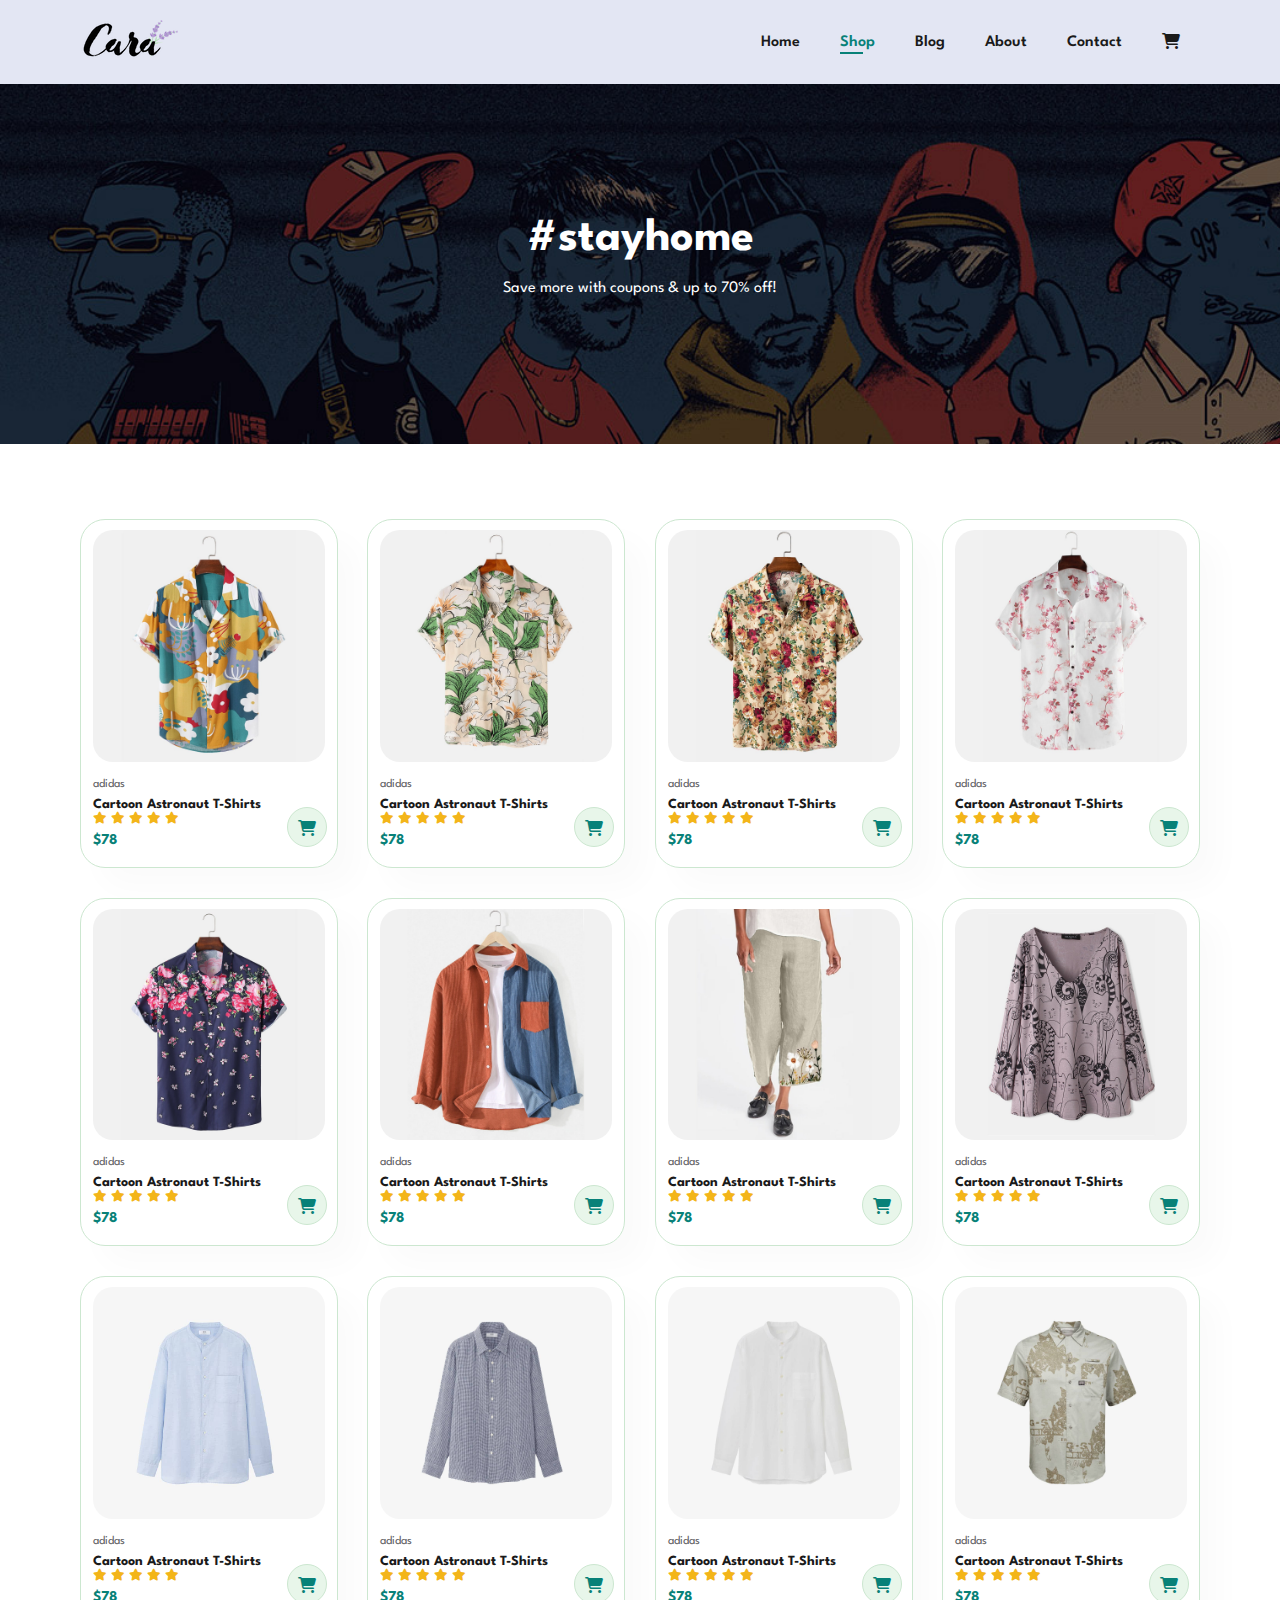
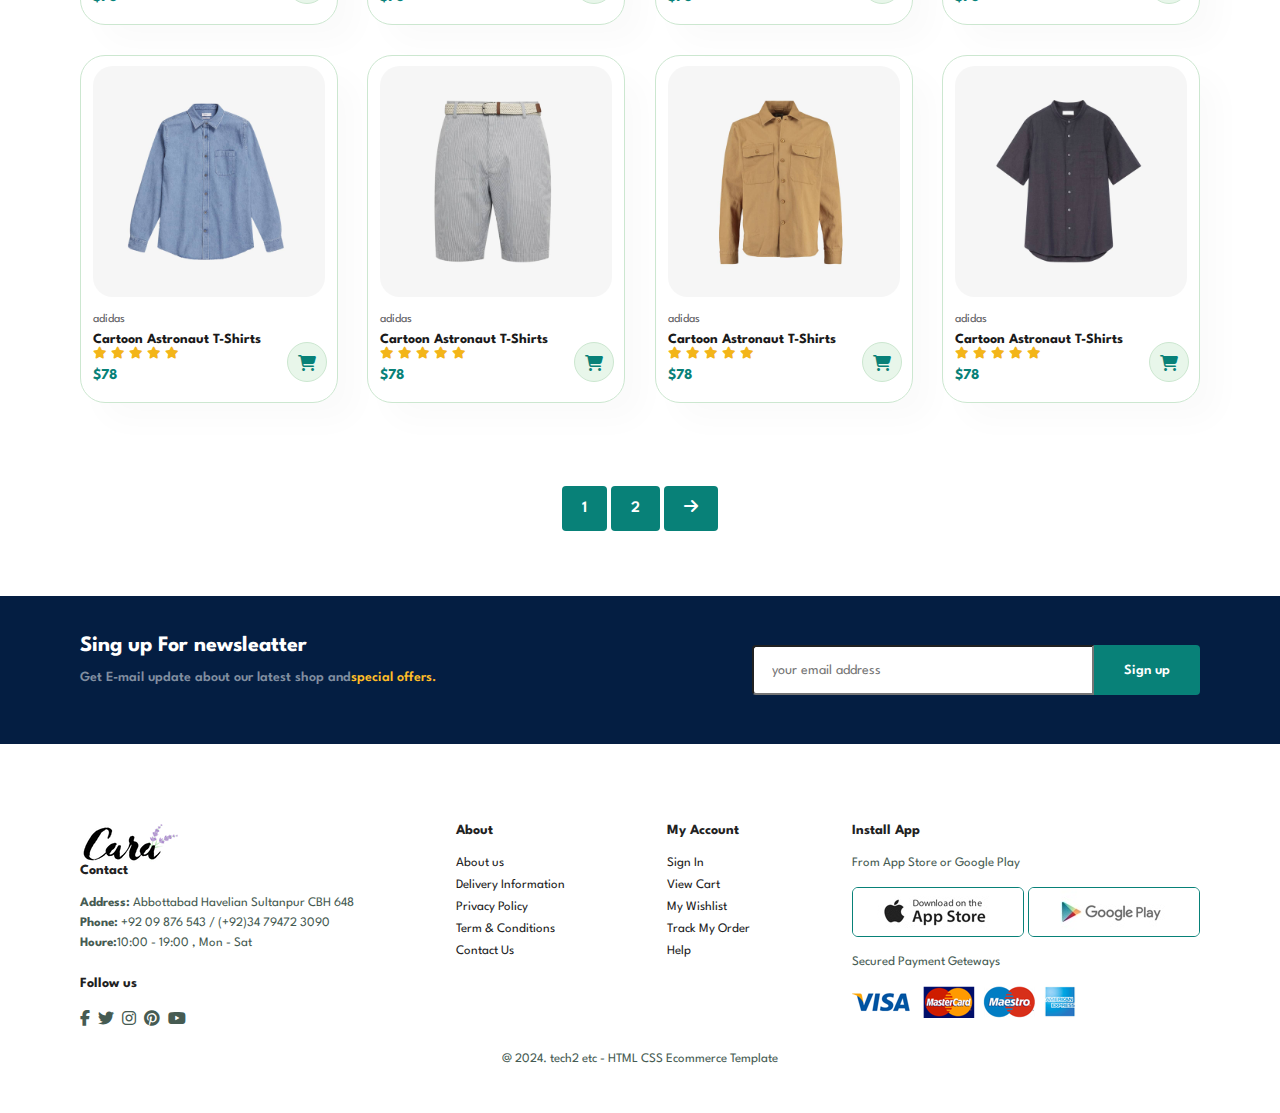
<file: shop.html>
<!DOCTYPE html>
<html lang="en">

    <head>
        <meta charset="UTF-8">
        <meta http-equiv="X-UA-Compatible" content="IE=edge">
        <meta name="viewport" content="width=device-width, initial-scale=1.0">
        <title>Tech2etc Ecommerce Tutorial</title>
        
        <link rel="stylesheet" href="https://cdnjs.cloudflare.com/ajax/libs/font-awesome/6.5.1/css/all.min.css" />

        <link rel="stylesheet" href="style.css">
    </head>

    <body>
        <section id="header">
            <a href="#"><img src="img/logo.png" class="logo" alt=""></a>
            <div>
                <ul id="navbar">
                    <li><a href="index.html">Home</a></li>
                    <li><a  class="active" href="shop.html">Shop</a></li>
                    <li><a href="blog.html">Blog</a></li>
                    <li><a href="about.html">About</a></li>
                    <li><a href="contact.html">Contact</a></li>
                    <li id="lg-bag"><a href="Cart.html"><i class="fa-solid fa-cart-shopping"></i></a></li>
                    <a href="#" id="close"><i class="fa fa-time"></i></a>
                </ul>
            </div>
            <div id="mobile">
               
                <a href="Cart.html"><i class="fa-solid fa-cart-shopping"></i></a>
                 <i id="bar" class="fas fa-outdent"></i>
            </div>
        </section>
<section id="page-header">

    <h2> #stayhome</h2>
   
    <p>Save more with coupons & up to 70% off! </p>
  
</section>


<section id="product1"class="section-p1">

<div class="pro-container"> 
<div class="pro" onclick="window.location.href='sproduct.html';"> 
    <img src="img/products/f1.jpg" alt="">
    <div class="des">
        <span>adidas</span>
        <h5>Cartoon Astronaut T-Shirts</h5>
        <div class="start">
            <i class="fas fa-star"></i>
            <i class="fas fa-star"></i>            
            <i class="fas fa-star"></i>
            <i class="fas fa-star"></i>
            <i class="fas fa-star"></i>
        
        </div>
        <h4>$78</h4>
    </div>
    <a href="#"><i class="fa fa-shopping-cart cart"></i></a>
</div>
<div class="pro"> 
    <img src="img/products/f2.jpg" alt="">
    <div class="des">
        <span>adidas</span>
        <h5>Cartoon Astronaut T-Shirts</h5>
        <div class="start">
            <i class="fas fa-star"></i>
            <i class="fas fa-star"></i>            
            <i class="fas fa-star"></i>
            <i class="fas fa-star"></i>
            <i class="fas fa-star"></i>
        
        </div>
        <h4>$78</h4>
    </div>
    <a href="#"><i class="fa fa-shopping-cart cart"></i></a>
</div><div class="pro"> 
    <img src="img/products/f3.jpg" alt="">
    <div class="des">
        <span>adidas</span>
        <h5>Cartoon Astronaut T-Shirts</h5>
        <div class="start">
            <i class="fas fa-star"></i>
            <i class="fas fa-star"></i>            
            <i class="fas fa-star"></i>
            <i class="fas fa-star"></i>
            <i class="fas fa-star"></i>
        
        </div>
        <h4>$78</h4>
    </div>
    <a href="#"><i class="fa fa-shopping-cart cart"></i></a>
</div><div class="pro"> 
    <img src="img/products/f4.jpg" alt="">
    <div class="des">
        <span>adidas</span>
        <h5>Cartoon Astronaut T-Shirts</h5>
        <div class="start">
            <i class="fas fa-star"></i>
            <i class="fas fa-star"></i>            
            <i class="fas fa-star"></i>
            <i class="fas fa-star"></i>
            <i class="fas fa-star"></i>
        
        </div>
        <h4>$78</h4>
    </div>
    <a href="#"><i class="fa fa-shopping-cart cart"></i></a>
</div><div class="pro"> 
    <img src="img/products/f5.jpg" alt="">
    <div class="des">
        <span>adidas</span>
        <h5>Cartoon Astronaut T-Shirts</h5>
        <div class="start">
            <i class="fas fa-star"></i>
            <i class="fas fa-star"></i>            
            <i class="fas fa-star"></i>
            <i class="fas fa-star"></i>
            <i class="fas fa-star"></i>
        
        </div>
        <h4>$78</h4>
    </div>
    <a href="#"><i class="fa fa-shopping-cart cart"></i></a>
</div><div class="pro"> 
    <img src="img/products/f6.jpg" alt="">
    <div class="des">
        <span>adidas</span>
        <h5>Cartoon Astronaut T-Shirts</h5>
        <div class="start">
            <i class="fas fa-star"></i>
            <i class="fas fa-star"></i>            
            <i class="fas fa-star"></i>
            <i class="fas fa-star"></i>
            <i class="fas fa-star"></i>
        
        </div>
        <h4>$78</h4>
    </div>
    <a href="#"><i class="fa fa-shopping-cart cart"></i></a>
</div><div class="pro"> 
    <img src="img/products/f7.jpg" alt="">
    <div class="des">
        <span>adidas</span>
        <h5>Cartoon Astronaut T-Shirts</h5>
        <div class="start">
            <i class="fas fa-star"></i>
            <i class="fas fa-star"></i>            
            <i class="fas fa-star"></i>
            <i class="fas fa-star"></i>
            <i class="fas fa-star"></i>
        
        </div>
        <h4>$78</h4>
    </div>
    <a href="#"><i class="fa fa-shopping-cart cart"></i></a>
</div><div class="pro"> 
    <img src="img/products/f8.jpg" alt="">
    <div class="des">
        <span>adidas</span>
        <h5>Cartoon Astronaut T-Shirts</h5>
        <div class="start">
            <i class="fas fa-star"></i>
            <i class="fas fa-star"></i>            
            <i class="fas fa-star"></i>
            <i class="fas fa-star"></i>
            <i class="fas fa-star"></i>
        
        </div>
        <h4>$78</h4>
    </div>
    <a href="#"><i class="fa fa-shopping-cart cart"></i></a>
</div>

    <div class="pro"> 
        <img src="img/products/n1.jpg" alt="">
        <div class="des">
            <span>adidas</span>
            <h5>Cartoon Astronaut T-Shirts</h5>
            <div class="start">
                <i class="fas fa-star"></i>
                <i class="fas fa-star"></i>            
                <i class="fas fa-star"></i>
                <i class="fas fa-star"></i>
                <i class="fas fa-star"></i>
            
            </div>
            <h4>$78</h4>
        </div>
        <a href="#"><i class="fa fa-shopping-cart cart"></i></a>
    </div>
    <div class="pro"> 
        <img src="img/products/n2.jpg" alt="">
        <div class="des">
            <span>adidas</span>
            <h5>Cartoon Astronaut T-Shirts</h5>
            <div class="start">
                <i class="fas fa-star"></i>
                <i class="fas fa-star"></i>            
                <i class="fas fa-star"></i>
                <i class="fas fa-star"></i>
                <i class="fas fa-star"></i>
            
            </div>
            <h4>$78</h4>
        </div>
        <a href="#"><i class="fa fa-shopping-cart cart"></i></a>
    </div><div class="pro"> 
        <img src="img/products/n3.jpg" alt="">
        <div class="des">
            <span>adidas</span>
            <h5>Cartoon Astronaut T-Shirts</h5>
            <div class="start">
                <i class="fas fa-star"></i>
                <i class="fas fa-star"></i>            
                <i class="fas fa-star"></i>
                <i class="fas fa-star"></i>
                <i class="fas fa-star"></i>
            
            </div>
            <h4>$78</h4>
        </div>
        <a href="#"><i class="fa fa-shopping-cart cart"></i></a>
    </div><div class="pro"> 
        <img src="img/products/n4.jpg" alt="">
        <div class="des">
            <span>adidas</span>
            <h5>Cartoon Astronaut T-Shirts</h5>
            <div class="start">
                <i class="fas fa-star"></i>
                <i class="fas fa-star"></i>            
                <i class="fas fa-star"></i>
                <i class="fas fa-star"></i>
                <i class="fas fa-star"></i>
            
            </div>
            <h4>$78</h4>
        </div>
        <a href="#"><i class="fa fa-shopping-cart cart"></i></a>
    </div><div class="pro"> 
        <img src="img/products/n5.jpg" alt="">
        <div class="des">
            <span>adidas</span>
            <h5>Cartoon Astronaut T-Shirts</h5>
            <div class="start">
                <i class="fas fa-star"></i>
                <i class="fas fa-star"></i>            
                <i class="fas fa-star"></i>
                <i class="fas fa-star"></i>
                <i class="fas fa-star"></i>
            
            </div>
            <h4>$78</h4>
        </div>
        <a href="#"><i class="fa fa-shopping-cart cart"></i></a>
    </div><div class="pro"> 
        <img src="img/products/n6.jpg" alt="">
        <div class="des">
            <span>adidas</span>
            <h5>Cartoon Astronaut T-Shirts</h5>
            <div class="start">
                <i class="fas fa-star"></i>
                <i class="fas fa-star"></i>            
                <i class="fas fa-star"></i>
                <i class="fas fa-star"></i>
                <i class="fas fa-star"></i>
            
            </div>
            <h4>$78</h4>
        </div>
        <a href="#"><i class="fa fa-shopping-cart cart"></i></a>
    </div><div class="pro"> 
        <img src="img/products/n7.jpg" alt="">
        <div class="des">
            <span>adidas</span>
            <h5>Cartoon Astronaut T-Shirts</h5>
            <div class="start">
                <i class="fas fa-star"></i>
                <i class="fas fa-star"></i>            
                <i class="fas fa-star"></i>
                <i class="fas fa-star"></i>
                <i class="fas fa-star"></i>
            
            </div>
            <h4>$78</h4>
        </div>
        <a href="#"><i class="fa fa-shopping-cart cart"></i></a>
    </div><div class="pro"> 
        <img src="img/products/n8.jpg" alt="">
        <div class="des">
            <span>adidas</span>
            <h5>Cartoon Astronaut T-Shirts</h5>
            <div class="start">
                <i class="fas fa-star"></i>
                <i class="fas fa-star"></i>            
                <i class="fas fa-star"></i>
                <i class="fas fa-star"></i>
                <i class="fas fa-star"></i>
            
            </div>
            <h4>$78</h4>
        </div>
        <a href="#"><i class="fa fa-shopping-cart cart"></i></a>
    </div>
    </div>
    </section>
    <section id="pagination" class="section-p1">
        <a href="#">1</a> 
        <a href="#">2</a> 
        <a href="#"><i class="fa-solid fa-arrow-right"></i></a> 
    </section>

    <section id="newsleatter"class="section-p1 section-m1">
<div class="newstext">
    <h4>Sing up For newsleatter</h4>
    <p>Get E-mail update about our latest shop and<span >special offers. </span> </p>
</div>
<div class="form">
    <input type="text" placeholder="your email address">
    <button class="normal">Sign up</button>
</div>
    </section>
    <footer class="section-p1">
        <div class="col">
            <img src ="img/logo.png" alt="">
            <h4>Contact</h4>
            <p><strong>Address:</strong> Abbottabad Havelian Sultanpur CBH 648</p>
            <p><strong>Phone:</strong> +92 09 876 543 / (+92)34 79472 3090</p>
            <p><strong>Houre:</strong>10:00 - 19:00 , Mon - Sat</p>
            <div class="follow">
                <h4>Follow us</h4>
                <div class="icon">
                    <i class="fab fa-facebook-f"></i>
                    <i class="fab fa-twitter"></i>
                    <i class="fab fa-instagram"></i>
                    <i class="fab fa-pinterest"></i>
                    <i class="fab fa-youtube"></i>
               
                </div>
            </div>
        </div>
        <div class="col">
            <h4>About</h4>
            <a href="#"> About us</a>
            <a href="#"> Delivery Information</a>
            <a href="#"> Privacy Policy</a>
            <a href="#"> Term & Conditions</a>
            <a href="#"> Contact Us</a>
        </div>

        <div class="col">
            <h4>My Account</h4>
            <a href="#"> Sign In</a>
            <a href="#"> View Cart</a>
            <a href="#"> My Wishlist</a>
            <a href="#"> Track My Order</a>
            <a href="#"> Help</a>
        </div>
        <div class="col install">
            <h4>Install App</h4>
            <p>From App Store or Google Play</p>
            <div class="row">
                <img src ="img/pay/app.jpg" alt="">
                <img src ="img/pay/play.jpg" alt="">
            
            </div>
            <p>Secured Payment Geteways</p>
            <img src="img/pay/pay.png" alt="">
        </div>
        <div class="copyright">
            <p>@ 2024. tech2 etc - HTML CSS Ecommerce Template</p>
        </div>
    </footer>
        <script src="script.js"></script>
    </body>

</html>
</file>
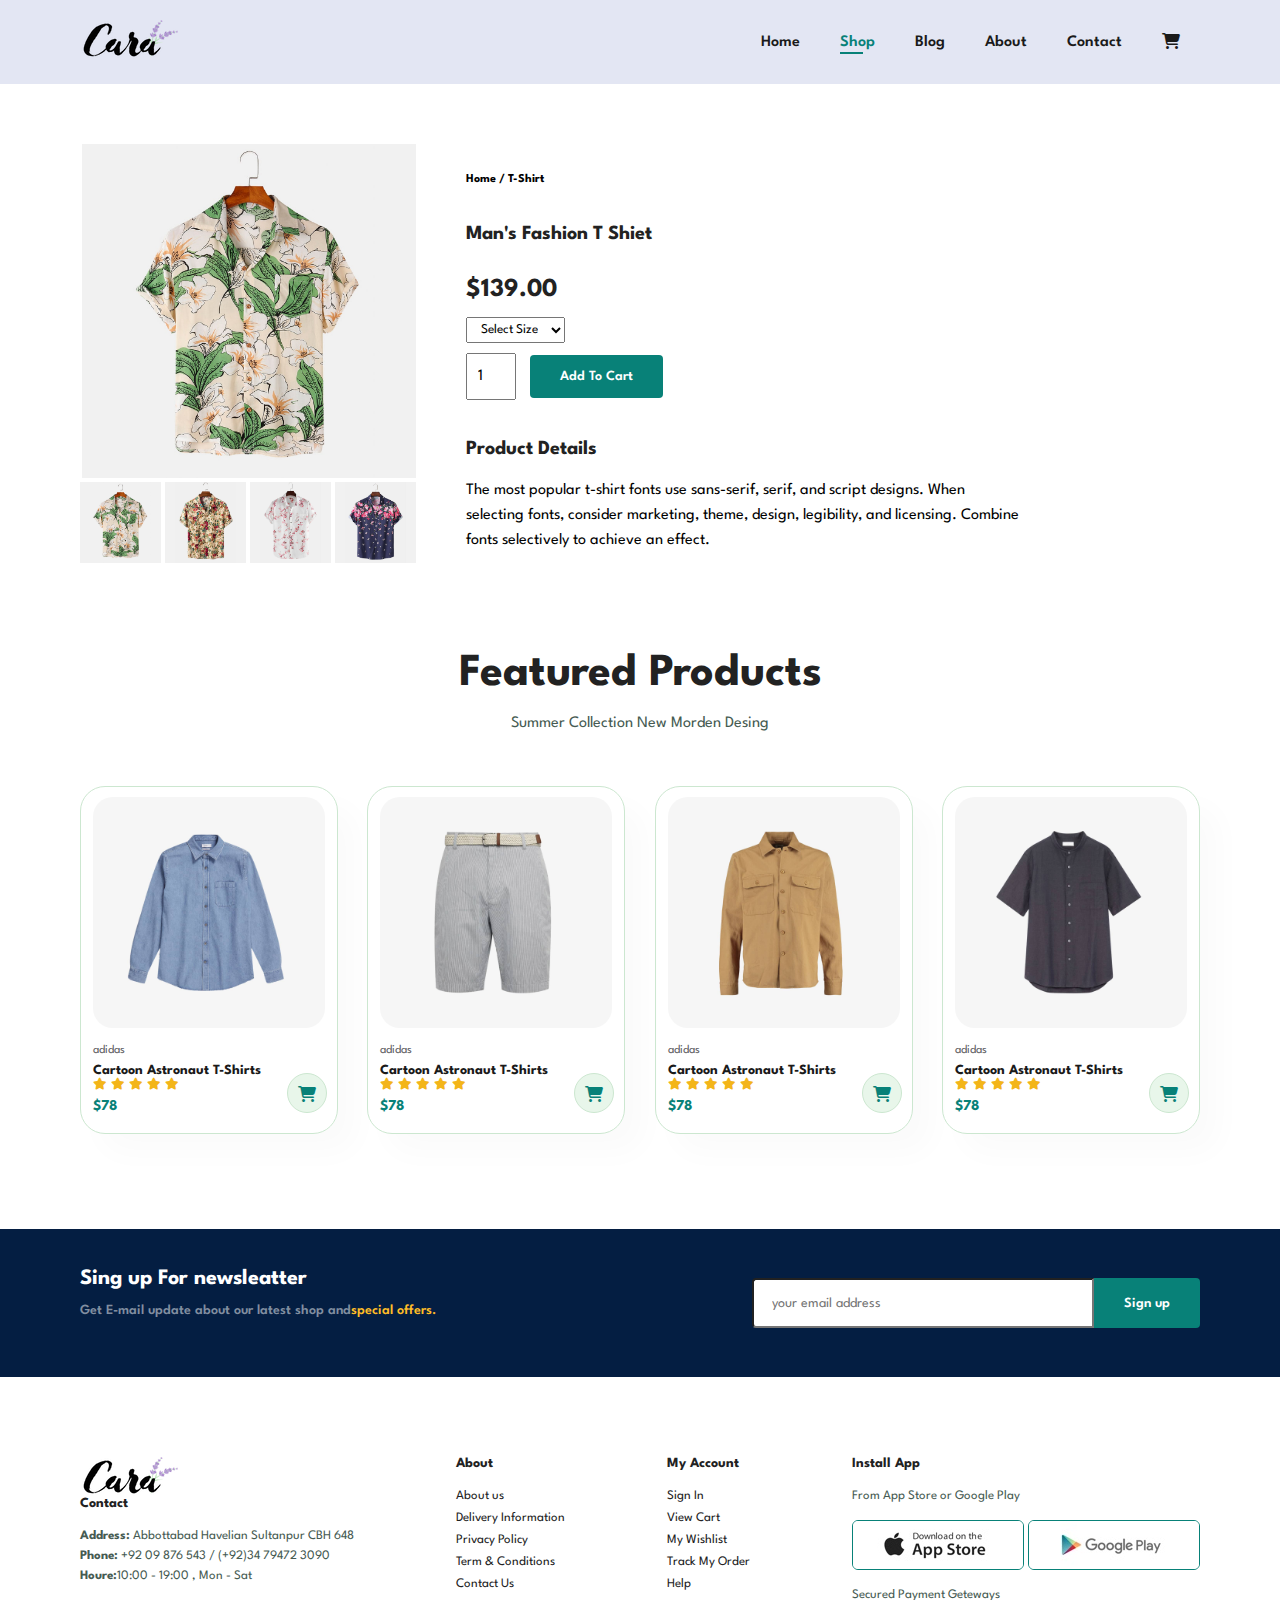
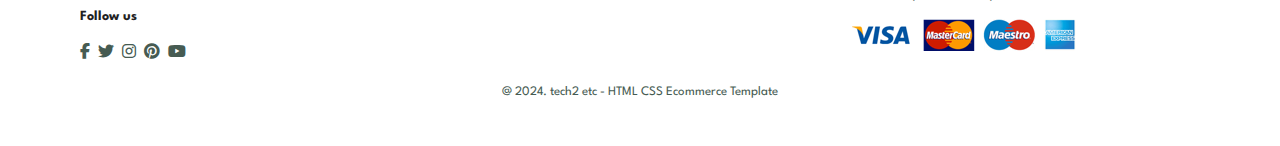
<file: sproduct.html>
<!DOCTYPE html>
<html lang="en">

    <head>
        <meta charset="UTF-8">
        <meta http-equiv="X-UA-Compatible" content="IE=edge">
        <meta name="viewport" content="width=device-width, initial-scale=1.0">
        <title>Tech2etc Ecommerce Tutorial</title>
        
        <link rel="stylesheet" href="https://cdnjs.cloudflare.com/ajax/libs/font-awesome/6.5.1/css/all.min.css" />

        <link rel="stylesheet" href="style.css">
    </head>

    <body>
        <section id="header">
            <a href="#"><img src="img/logo.png" class="logo" alt=""></a>
            <div>
                <ul id="navbar">
                    <li><a href="index.html">Home</a></li>
                    <li><a  class="active" href="shop.html">Shop</a></li>
                    <li><a href="blog.html">Blog</a></li>
                    <li><a href="about.html">About</a></li>
                    <li><a href="contact.html">Contact</a></li>
                    <li id="lg-bag"><a href="Cart.html"><i class="fa-solid fa-cart-shopping"></i></a></li>
                    <a href="#" id="close"><i class="fa fa-time"></i></a>
                </ul>
            </div>
            <div id="mobile">
               
                <a href="Cart.html"><i class="fa-solid fa-cart-shopping"></i></a>
                 <i id="bar" class="fas fa-outdent"></i>
            </div>
        </section>
<section id="prodetails" class="section-p1">
    <div class="single-pro-image">
        <img src ="img/products/f2.jpg"white="100%" id="MainImg"class="imge" alt="">
        <div class="small-img-group">
            <div class="small-img-col">
                <img src="img/products/f2.jpg" width="100%" class="small-img" alt="" >
            
            </div> <div class="small-img-col">
                <img src="img/products/f3.jpg" width="100%" class="small-img" alt="" >
            
            </div> <div class="small-img-col">
                <img src="img/products/f4.jpg" width="100%" class="small-img" alt="" >
            
            </div> <div class="small-img-col">
                <img src="img/products/f5.jpg" width="100%" class="small-img" alt="" >
            
            </div>
        </div>
    </div>
    <div class="single-pro-details">
        <h6>Home / T-Shirt</h6>
        <h4>Man's Fashion T Shiet  </h4>
        <h2>$139.00</h2>
        <select>
            <option>Select Size</option>
            <option>XL</option> 
            <option>XXL</option>
            <option>Small</option>
            <option>Large</option>
          
        </select>
        <input type="number" value ="1">
        <button class="normal">Add To Cart</button>
        <h4>Product Details</h4>
        <span>The most popular t-shirt fonts use sans-serif, serif, and script designs. When selecting fonts, consider marketing, theme, design, legibility, and licensing. Combine fonts selectively to achieve an effect.</span>
    </div>
</section>
<section id="product1"class="section-p1">
    <h2>Featured Products</h2>
    <p>Summer Collection New Morden Desing</p>
    <div class="pro-container"> 
    <div class="pro"> 
        
        <img src="img/products/n5.jpg" alt="">
        <div class="des">
            <span>adidas</span>
            <h5>Cartoon Astronaut T-Shirts</h5>
            <div class="start">
                <i class="fas fa-star"></i>
                <i class="fas fa-star"></i>            
                <i class="fas fa-star"></i>
                <i class="fas fa-star"></i>
                <i class="fas fa-star"></i>
            
            </div>
            <h4>$78</h4>
        </div>
        <a href="#"><i class="fa fa-shopping-cart cart"></i></a>
    </div><div class="pro"> 
        <img src="img/products/n6.jpg" alt="">
        <div class="des">
            <span>adidas</span>
            <h5>Cartoon Astronaut T-Shirts</h5>
            <div class="start">
                <i class="fas fa-star"></i>
                <i class="fas fa-star"></i>            
                <i class="fas fa-star"></i>
                <i class="fas fa-star"></i>
                <i class="fas fa-star"></i>
            
            </div>
            <h4>$78</h4>
        </div>
        <a href="#"><i class="fa fa-shopping-cart cart"></i></a>
    </div><div class="pro"> 
        <img src="img/products/n7.jpg" alt="">
        <div class="des">
            <span>adidas</span>
            <h5>Cartoon Astronaut T-Shirts</h5>
            <div class="start">
                <i class="fas fa-star"></i>
                <i class="fas fa-star"></i>            
                <i class="fas fa-star"></i>
                <i class="fas fa-star"></i>
                <i class="fas fa-star"></i>
            
            </div>
            <h4>$78</h4>
        </div>
        <a href="#"><i class="fa fa-shopping-cart cart"></i></a>
    </div><div class="pro"> 
        <img src="img/products/n8.jpg" alt="">
        <div class="des">
            <span>adidas</span>
            <h5>Cartoon Astronaut T-Shirts</h5>
            <div class="start">
                <i class="fas fa-star"></i>
                <i class="fas fa-star"></i>            
                <i class="fas fa-star"></i>
                <i class="fas fa-star"></i>
                <i class="fas fa-star"></i>
            
            </div>
            <h4>$78</h4>
        </div>
        <a href="#"><i class="fa fa-shopping-cart cart"></i></a>
    </div>
    </div>
    </section>

    <section id="newsleatter"class="section-p1 section-m1">
<div class="newstext">
    <h4>Sing up For newsleatter</h4>
    <p>Get E-mail update about our latest shop and<span >special offers. </span> </p>
</div>
<div class="form">
    <input type="text" placeholder="your email address">
    <button class="normal">Sign up</button>
</div>
    </section>
    <footer class="section-p1">
        <div class="col">
            <img src ="img/logo.png" alt="">
            <h4>Contact</h4>
            <p><strong>Address:</strong> Abbottabad Havelian Sultanpur CBH 648</p>
            <p><strong>Phone:</strong> +92 09 876 543 / (+92)34 79472 3090</p>
            <p><strong>Houre:</strong>10:00 - 19:00 , Mon - Sat</p>
            <div class="follow">
                <h4>Follow us</h4>
                <div class="icon">
                    <i class="fab fa-facebook-f"></i>
                    <i class="fab fa-twitter"></i>
                    <i class="fab fa-instagram"></i>
                    <i class="fab fa-pinterest"></i>
                    <i class="fab fa-youtube"></i>
               
                </div>
            </div>
        </div>
        <div class="col">
            <h4>About</h4>
            <a href="#"> About us</a>
            <a href="#"> Delivery Information</a>
            <a href="#"> Privacy Policy</a>
            <a href="#"> Term & Conditions</a>
            <a href="#"> Contact Us</a>
        </div>

        <div class="col">
            <h4>My Account</h4>
            <a href="#"> Sign In</a>
            <a href="#"> View Cart</a>
            <a href="#"> My Wishlist</a>
            <a href="#"> Track My Order</a>
            <a href="#"> Help</a>
        </div>
        <div class="col install">
            <h4>Install App</h4>
            <p>From App Store or Google Play</p>
            <div class="row">
                <img src ="img/pay/app.jpg" alt="">
                <img src ="img/pay/play.jpg" alt="">
            
            </div>
            <p>Secured Payment Geteways</p>
            <img src="img/pay/pay.png" alt="">
        </div>
        <div class="copyright">
            <p>@ 2024. tech2 etc - HTML CSS Ecommerce Template</p>
        </div>
    </footer>
    <script>
        var MainImg = document.getElementById("MainImg");
        var smallimg = document.getElementsByClassName("small-img");

        smallimg[0].onclick = function(){
            MainImg.src = smallimg[0].src;
        }
        smallimg[1].onclick = function(){
            MainImg.src = smallimg[1].src;
        }
        smallimg[2].onclick = function(){
            MainImg.src = smallimg[2].src;
        }
        smallimg[3].onclick = function(){
            MainImg.src = smallimg[3].src;
        }
    </script>


        <script src="script.js"></script>
    </body>

</html>
</file>
<file: style.css>
@import url("https://fonts.googleapis.com/css2?family=Spartan:wght@100;200;300;400;500;600;700;800;900&display=swap");
* {
  margin: 0;
  padding: 0;
  box-sizing: border-box;
  font-family: "Spartan", sans-serif;
}

html {
  scroll-behavior: smooth;
}

/* Global Styles */

h1 {
  font-size: 50px;
  line-height: 64px;
  color: #222;
}

h2 {
  font-size: 46px;
  line-height: 54px;
  color: #222;
}

h4 {
  font-size: 20px;
  color: #222;
}

h6 {
  font-weight: 700;
  font-size: 12px;
}

p {
  font-size: 16px;
  color: #465b52;
  margin: 15px 0 20px 0;
}

.section-p1 {
  padding: 40px 80px;
}

.section-m1 {
  margin: 40px 0;
}
button.normal {
  font-size: 14px;
  font-weight: 600;
  padding: 15px 30px;
  color: #000;
  background-color: #fff;
  border-radius: 4px;
  cursor: pointer;
  border: none;
  outline: none;
  transition: 0.2s; 
}

button.white{
  font-size: 13px;
  font-weight: 600;
  padding: 11px 18px;
  color: #fff;
  background-color: transparent ;
  cursor: pointer;
  border: 1px solid #fff;
  outline: none;
  transition: 0.2s; 
}


body {
  width: 100%;
}
#header{
  display: flex;
  align-items: center;
  justify-content: space-between;
  padding: 20px 80px;
  background: #E3E6F3;
  box-shadow: 0 5px 15px rgba (0,0,0,0,.06);
  z-index: 999;
  position: sticky;
  top: 0;
  left: 0;

}
#navbar {
  display: flex;
  align-items: center;
  justify-content: center;
}
#navbar li{
  list-style: none;
  padding : 0 20px;
  position: relative;

}

#navbar li a{
  text-decoration: none;
  font-size: 16px;
  font-weight: 600;
  color:#1a1a1a;
  transition:  0.3s ease;
}
#navbar li a:hover,
#navbar li a.active {
  color: #088178;
}
#navbar li a.active::after,#navbar li a:hover::after{
content: "";
width: 30%;
height: 2px;
background: #088178;
position: absolute;
bottom: -4px;
left: 20px;
}
#mobile{
  display: none;
  align-items: center;
}
#close{
  display: none;
}


#hero{
  background-image: url("img/hero4.png");
  height: 90vh;
  width: 100%;
  background-size: color;
  background-position: top 25% right 0;
  padding: 0 80px;
  display:flex;
  flex-direction: column;
  align-items: flex-start;
  justify-content: center;
  
}
#hero h4 {
  padding-bottom: 15px;

}
#hero h1{
  color: #088178;
}
#hero button{
  background-image: url("img/button.png");
  background-color: transparent;
  color:#088178;
  border: 0;
  padding: 14px 80px 14px 65px;
  background-repeat: no-repeat;
  cursor: pointer;
  font-weight: 700;
  font-size: 15px;
}
#feature{
  display: flex;
  align-items: center;
  justify-content: space-between;
  flex-wrap: wrap;
}
#feature .fe-box{
  width: 180px;
  text-align: center;
  padding: 25px 15px;
  box-shadow: 20px 20px 34px rgba (0,0,0,0.03);
  border: 1px solid #cce7d0;
  border-radius: 4px;
  margin: 15px 0;
}
#feature .fe-box:hover{
  box-shadow: 10px 10px 54px rgba (70,62,221,0.1);
}
#feature .fe-box img{
  width: 100%;
  margin-bottom: 10px;
}

#feature .fe-box h6{
  display: inline-block;
padding: 9px 8px 6px 8px;
line-height: 1;
border-radius: 4px;
color: #088178;
background-color: #fddde4;
}
#feature .fe-box:nth-child(2) h6{
background-color: #cdebbc;
}
#feature .fe-box:nth-child(3) h6{
  background-color: #fff2e5;
  }
  #feature .fe-box:nth-child(4) h6{
    background-color: #cdd4fd;
    }
    #feature .fe-box:nth-child(5) h6{
      background-color: #f6bdf6;
      }
      #feature .fe-box:nth-child(6) h6{
        background-color: #fff2e5;
        }
        #product1{
          text-align: center;
        }
        #product1 .pro-container{
          display: flex;
          justify-content: space-between;
          padding-top: 20px;
          flex-wrap: wrap;
        }


        #product1 .pro{
          width: 23%;
          min-width: 250px;
          padding: 10px 12px;
          border: 1px solid #cce7d0;
          border-radius: 25px;
          cursor: pointer;
          box-shadow: 20px 20px 30px rgba(0, 0, 0, 0.02);
          margin : 15px 0;
          transition: 0.2s ease;
          position: relative;
        }
        #product1 .pro:hover{
          box-shadow: 20px 20px 30px rgba(0, 0, 0, 0.06);
        }


        #product1 .pro img{
          width: 100%;
          border-radius: 20px;
        }
        #product1 .pro .des{
          text-align: start;
          padding: 10px 0;
        }
        #product1 .pro .des span{
          color: #606063;
          font-size: 12px;
        }

        #product1 .pro .des h5{
padding-top: 7px;
color: #1a1a1a;
font-size: 14px;

        }
        #product1 .pro .des i{
font-size: 12px;
color:rgb(243, 181, 25);

        }
        #product1 .pro .des h4{
          padding-top: 7px;
          font-size: 15px;
          font-weight: 700;
          color:#088178
        }
        #product1 .pro .cart{
          width: 40px;
          height: 40px;
          line-height: 40px; 
           border-radius: 50px; 
          background-color:#e8f6ea ; 
          font-weight: 500; 
          color:#088178; 
          border: 1px solid #cce7d0; 
          position: absolute;
          bottom: 20px;
          right: 10px;
          font-weight: 700;
         

        }
        
        #banner{
          display: flex;
          flex-direction: column;
          justify-content: center;
          align-items: center;
          text-align: center;
          background-image: url("img/banner/b2.jpg");
          width: 100%;
          height: 40vh;
          background-size: cover;
          background-position: center;
        }
        #banner h4{
          color : #fff;
          font-size: 16px;
        }
        #banner h2{
          color: #fff;
          font-size: 30px;
          padding: 10px 0;
        }
        
        #banner h2 span{
          color: #ef3636;
        }
                
        #banner button:hover{
          background-color: #088178;
          color:#fff;
        }
        #sm-banner{
          display: flex;
          justify-content: space-between;
          flex-wrap: wrap;
        }

        #sm-banner .banner-box{
          display: flex;
          flex-direction: column;
          justify-content: center;
          align-items:flex-start;
          background-image: url("img/banner/b17.jpg");
          width: 580px;
          height: 50vh;
          background-size: cover;
          background-position: center;
          padding: 30px;

        }
        #sm-banner .banner-box2{
          background-image: url("img/banner/b10.jpg");
        }
        #sm-banner h4{
          color: #fff;
          font-size: 20px;
          font-weight: 300;
        }
        
        #sm-banner h2{
          color: #fff;
          font-size: 28px;
          font-weight: 800;
        }
        
        #sm-banner span{
          color: #fff;
          font-size: 14px;
          font-weight: 500;
          padding-bottom: 15px;
        }
        #sm-banner .banner-box:hover button{
          background: #088178;
          border: 1px solid #088178;
        }
        #banner3{
          display: flex;
          justify-content: space-between;
          flex-wrap: wrap;
          padding: 0 80px;
        }
        #banner3 .banner-box{
          display: flex;
          flex-direction: column;
          justify-content: center;
          align-items:flex-start;
          background-image: url("img/banner/b7.jpg");
          width: 30%;
          height: 30vh;
          background-size: cover;
          background-position: center;
          padding: 20px;
          margin-bottom: 20px;

        }
        #banner3 .banner-box2{
          background-image: url("img/banner/b4.jpg");
        }
        #banner3 .banner-box3{
          background-image: url("img/banner/b18.jpg");
        }
        #banner3 h2{
          color :#fff;
          font-weight: 900;
          font-size: 22px;

        }
        
        #banner3 h3 {
          color :#ec544e;
          font-weight: 800;
          font-size: 15px;
          
        }
        #newsleatter{
          display: flex;
          justify-content: space-between;
          flex-wrap: wrap;
          align-items: center;
          background-image: url ("img/banner/b14.png");
          background-repeat: no-repeat;
          background-position: 20% 30%;
          background-color: #041e42;
        }
        #newsleatter h4{
          font-size: 22px;
          font-weight: 700;
          color:#fff;
        }
        #newsleatter p{
          font-size: 14px;
          font-weight: 600;
          color:#818ea0;
        }
        #newsleatter p span{ 
          color:#ffbd27;
        }
        #newsleatter .form{
          display: flex;
          width: 40%;
        }
        #newsleatter input{
          height: 3.125rem;
          padding: 0 1.25em;
          font-size: 14px;
          width: 100%;
          border-radius: 4px; 
          outline: none;
          border-top-right-radius: 0;
          border-bottom-right-radius: 0;
        }
        #newsleatter button{
          background-color: #088178;
          color: #fff;
          white-space: nowrap;
           border-top-left-radius: 0;
          border-bottom-left-radius: 0;
        }
        footer{
          display: flex;
          flex-wrap: wrap;
          justify-content: space-between;
        }
        footer .col{
          display: flex;
          flex-direction: column;
          align-items:  flex-start;
          margin-bottom: 20px;
        }
        footer .logo{
          margin-bottom: 30px;
        }
        footer h4{
          font-size:14px;
          padding-bottom: 20px;
        }
        footer p{
          font-size: 13px;
          margin:0 0 8px 0;
        }
        footer a {
          font-size: 13px;
          text-decoration: none;
          color: #222;
          margin-bottom: 10px;
        }
        footer .follow {
          margin-top: 20px;
        }
        footer .follow i{
          color: #465b52;
          padding-right: 4px;
          cursor: pointer;
        }
        footer  .install .row img{
          border: 1px solid #088178;
          border-radius: 6px;
        }
        footer  .install img{
          margin : 10px 0 15px 0;
        }
        footer .follow i:hover,
        footer a:hover{
          color:#088178;
        }
        footer .copyright{
          width: 100%;
          text-align: center;}

#page-header{ 
  background-image: url("img/banner/b1.jpg");
  width: 100%;
  height: 40vh;
  background-size: cover;
  display: flex;
  justify-content: center;
  text-align: center;
  flex-direction: column;
  padding: 14px;
}
#page-header h2 ,
#page-header p{
  color:#fff;

}
#pagination{
  text-align: center;

}
#pagination a {
  text-decoration: none;
  background-color: #088178;
  padding: 15px 20px;
  border-radius: 4px;
  color: #fff;
  font-weight: 600;
}

#pagination a i{
  font-size: 16px;
  font-weight: 600;
  
}
#prodetails{
  display: flex;
  margin-top: 20px;

}


.imge{
  width: 100%;
  padding-left: 2px;
}
#prodetails .single-pro-image{
  width: 30%;
  margin-right: 50px;
}

.small-img-group{
  display: flex;
  justify-content: space-between;
}
.small-img-col{
  flex-basis: 24%;
  cursor: pointer;
}
#prodetails .single-pro-details{
  width: 50%;
  padding-top: 30px;
}

#prodetails .single-pro-details h4{
  padding: 40px 0 20px 0;
}
#prodetails .single-pro-details h2{
  font-size: 26px;
}
#prodetails .single-pro-details select{
  display: block;
  padding: 5px 10px;
  margin-bottom: 10px;
}
#prodetails .single-pro-details input{
  width: 50px;
  height: 47px;
  padding-left: 10px;
  font-size: 16px;
  margin-right: 10px;
}

#prodetails .single-pro-details input:focus{
  outline: none;
}

  #prodetails .single-pro-details button{
    background-color: #088178;
    color: #fff;
  }

  #prodetails .single-pro-details span{
    line-height: 25px;
  }
  #page-header.bolg-header{
    background-image: url("img/banner/b19.jpg");

  }
  #blog{
    padding: 150px 150px 0 150px;
  }

#blog .blog-box{
  display: flex;
  align-items: center;
  width: 100%;
  position: relative;
  padding: 40px;
}

#blog .blog-img{
  width: 50%;
  margin-right: 40px;
}
#blog img{
  width: 100%;
  height: 300px;
  object-fit: cover;
}


#blog .blog-details{
  width: 50%;
}

#blog .blog-details a{
  text-decoration: none;
  font-size: 11px;
  color:#000;
  font-weight: 700;
  position: relative;
  transition: 0.3s;
}

#blog .blog-details a::after{
  content: "";
  width: 50px;
  height: 1px;
  background-color: #000;
  position: absolute;
  top:4px;
  right: -60px;
}

#blog .blog-details a:hover{
  color:#088178
}

#blog .blog-details a:hover::after{
  background-color: #088178;
}
#blog .blog-box h1{
  position: absolute;
  top: -40px;
  left:0;
  font-size: 70px;
  font-weight: 700;
  color: #c9cbce;
  z-index: -9;
  margin-top: 40px;
  margin-left: 40px;
}

/* about-header */
#page-header.about-header{
  background-image: url("img/about/banner.png");
}

#about-head{
  display: flex;
  align-items: center;

}
#about-head img {
  width: 50%;
  height: auto;
}
#about-head div {
  padding-left: 40px;
}
#about-app{
  text-align: center;
}
#about-app .video{
  width: 70%;
  height: 100%;
  margin: 30px auto 0 auto;
}
#about-app .video video{
  width: 100%;
  height: 100%;
  border-radius: 20px;
}


/* Contact page */


#contact-details{
  display: flex;
  align-items: center;
  justify-content: space-between;
}

#contact-details .details{ 
width: 40%;
}
#contact-details .details span,
#form-details form
{
  font-size: 12px;
}
#contact-details .details h2,#form-details form h2{
  font-size: 26px;
  line-height: 35px;
  padding: 20px 0;
}
#contact-details .details h3{
  font-size: 16px;
  padding-bottom: 15px;

}
#contact-details .details li{
  list-style: none;
  display: flex;
  padding: 10px 0;
}
#contact-details .details li i{
  font-size: 14px;
  padding-right: 22px;
}

#contact-details .details li p{
  margin: 0;
  font-size: 14px;
}
#contact-details .map{
  width: 55%;
  height: 400px;
}

#contact-details .map iframe{
  width: 100%;
  height: 100%;
}
#form-details{
  display: flex;
  justify-content: space-between;
  margin: 30px;
  padding: 80px;
  border: 1px solid #e1e1e1;
}
#form-details form{
  width: 65%;
  display: flex;
  flex-direction: column;
  align-items: flex-start;
}
#form-details form input,
 #form-details form textarea{
  width: 100%;
  padding: 12px 15px;
  outline: none;
  margin-bottom: 20px;
  border: 1px solid #e1e1e1;
}
#form-details form button{
  background-color: #088178;
  color: #fff;
}
 
#form-details.people div{
  padding-bottom: 25px;
  display: flex;
  align-items: flex-start;

}
#form-details .prople div img{
  width: 65px;
  height: 65px;
  object-fit: cover;
  margin-right: 15px;
}
#form-details .prople div p{
  margin: 0;
  font-size: 13px;
  line-height: 25px;

}
#form-details .prople div p span{
  display: block;
  font-size: 16px;
  font-weight: 600;
  color: #000;
}

/* cart page */

#cart {
  overflow-x: auto;
}
#cart table{
  width: 100%;
  border-collapse: collapse;
  table-layout: fixed;
  white-space: nowrap;
}

#cart table img{
  width: 70px;
  
}
#cart table td:nth-child(1){
  width: 100px;
  text-align: center;
}
#cart table td:nth-child(2){
  width: 150px;
  text-align: center;
}
#cart table td:nth-child(3){
  width: 250px;
  text-align: center;
}
#cart table td:nth-child(4),
#cart table td:nth-child(5),
#cart table td:nth-child(6){
  width: 150px;
  text-align: center;
}

#cart table td:nth-child(5) input{
  width: 70px;
  padding: 10px 5px 10px 15px;
}
#cart table thead {
  border:  1px solid #e2e9e1;
  border-left: none;
  border-right: none;
}

#cart table thead  td{
  font-weight: 700;
  text-transform: uppercase;
  font-size: 13px; 
  padding: 18px 0;
}

#cart table thead tr td {
  padding-top: 15px;
}

#cart table thead td{
  font-size: 13px;
}
#cart-add{
  display: flex;
  flex-wrap: wrap;
  justify-content: space-between;
}

#coupon{
width: 50%;
margin-bottom: 30px;
}
#coupon h3,
#subtotal h3{
  padding-bottom: 15px;

}
#coupon input{
  padding: 10px 20px;
  outline: none;
  width: 60%;
  margin-right: 10px;
  border: 1px solid #e2e9e1;
}
#coupon button,
#subtotal button{
  background-color: #088178;
  color: #fff;
  padding: 12px 20px;
}
#subtotal{
  width: 50%;
  margin-bottom: 30px;
  border: 1px solid #e2e9e1;
  padding: 30px;
}
#subtotal table{
  border-collapse: collapse;
  width: 100%;
  margin-bottom: 20px;
}
#subtotal table td{
  width: 50%;
  border: 1px solid #e2e9e1;
  padding: 10px;
  font-size: 13px
}











        
        @media (max-width: 799px) {
          .section-p1{
            padding: 40px 40px;
          }
#navbar{
  display: flex;
  flex-direction: column;
  align-items: flex-start;
  justify-content: flex-start;
  position:fixed ;
  top:0;
  right: -300px;
  height: 100vh;
  width: 300px;
  background-color: #E3E6F3;
  box-shadow: 0 40px 60px rgba(0, 0 ,0, 0.1);
padding: 80px 0 0 10px;
transition: 0.3s;
}
#navbar .active{
  right: 0px;
}
       
        #navbar li {
          margin-bottom: 25px;
        }
        
#mobile{
  display: flex;
  align-items: center;

}
#mobile i{
color: #1a1a1a;
font-size: 24px;
padding-left: 20px;
}
#close{
  display: initial;
  position: absolute;
  top: 30px;
  left: 30px;
  color: #222;
  font-size: 24px;
}
#lg-bag{
  display: none;

}
#hero {
 
  height: 70vh;
  padding: 0 80px;
  background-position: top 30% right 30%;

}
#feature{
  
  justify-content: center;

}
#feature .fe-box {
  margin: 15px 15px;
}
#product1 .pro-container{
  justify-content: center;
} 
#product1 .pro{
  margin: 15px;
}
#banner{
  height: 20vh;
}
#sm-banner  .banner-box{
  min-width: 100%;
  height: 30vh;
}
#banner3 {
  padding: 0 40px;
}
#banner .banner-box{
  width: 28%;
}
#newsletter .form{
  width: 70%;
}
/* contact page */
#form-details{
  padding: 40px;
}
#form-details form{
  width: 50%;
}


      }
      @media (max-width: 477px) {
        .section-p1{
          padding: 20px;
        }
        #header{
          padding: 10px 30px;

        }
        h1{
          font-size: 38px;

        }
        h2{
          font-size: 32px;


        }
        #hero{

          padding: 0 20px;
          background-position: 55%;
        }
        #feature{
          justify-content: space-between;
        }
        #feature .fe-box{
           width: 155px;
           margin: 0 0 15px 0;
        }
        #product1 .pro {
          width: 100%;
        }
        #banner {
          height: 40vh;
        }
        #sm-banner .banner-box {
          height: 40vh;
        }
        #sm-banner .banner-box2 {
          margin-top: 20px;
        }
        #banner3 {
          padding: 0 20px;
        }
        #banner3 .banner-box{
          width: 100%;
        }
        #newsletter {
          padding: 40px 20px;
        }
        #newsletter .form {
          width: 100%;
        }
        /* single product */
       #prodetails {
display: flex;
flex-direction: column;
       }  
      
      #prodetails .single-pro-image{
        width: 100%;
        margin: 0px;
      }
      
      #prodetails .single-pro-details
      {
        width: 100%;
      }
      /*blog page */
      #blog{
        padding: 100px 20px 0 20px;
      }
      #blog .blog-box{
        display: flex;
        flex-direction: column;
        align-items: flex-start;
      }
/* about page */
#about-head {
  flex-direction: column; 
}
#about-head img {
  width: 100%;
 margin-bottom: 20px;
}
#about-head div{
  padding-left: 0px;
}

#about-app .video{
  width: 100%;
}
     /* contact page */
     #contact-details{
      flex-direction: column;
     }
     #contact-details .details{
      width: 100%;
      margin-bottom: 30px;
     }
     #contact-details .map{
      width: 100%;
     }
     #form-details{
      margin: 10px;
      padding: 30px 10px ;
      flex-wrap: wrap;
     }
     #form-details form {
      width: 100%;
      margin-bottom: 30px;
     }
     /* cart page */

     #cart-add{
      flex-direction: column;
     }
     #coupon{
      width: 100%;
      
     }
     #subtotal{
      width: 100%;
      padding: 20px;
     }
     }
</file>
